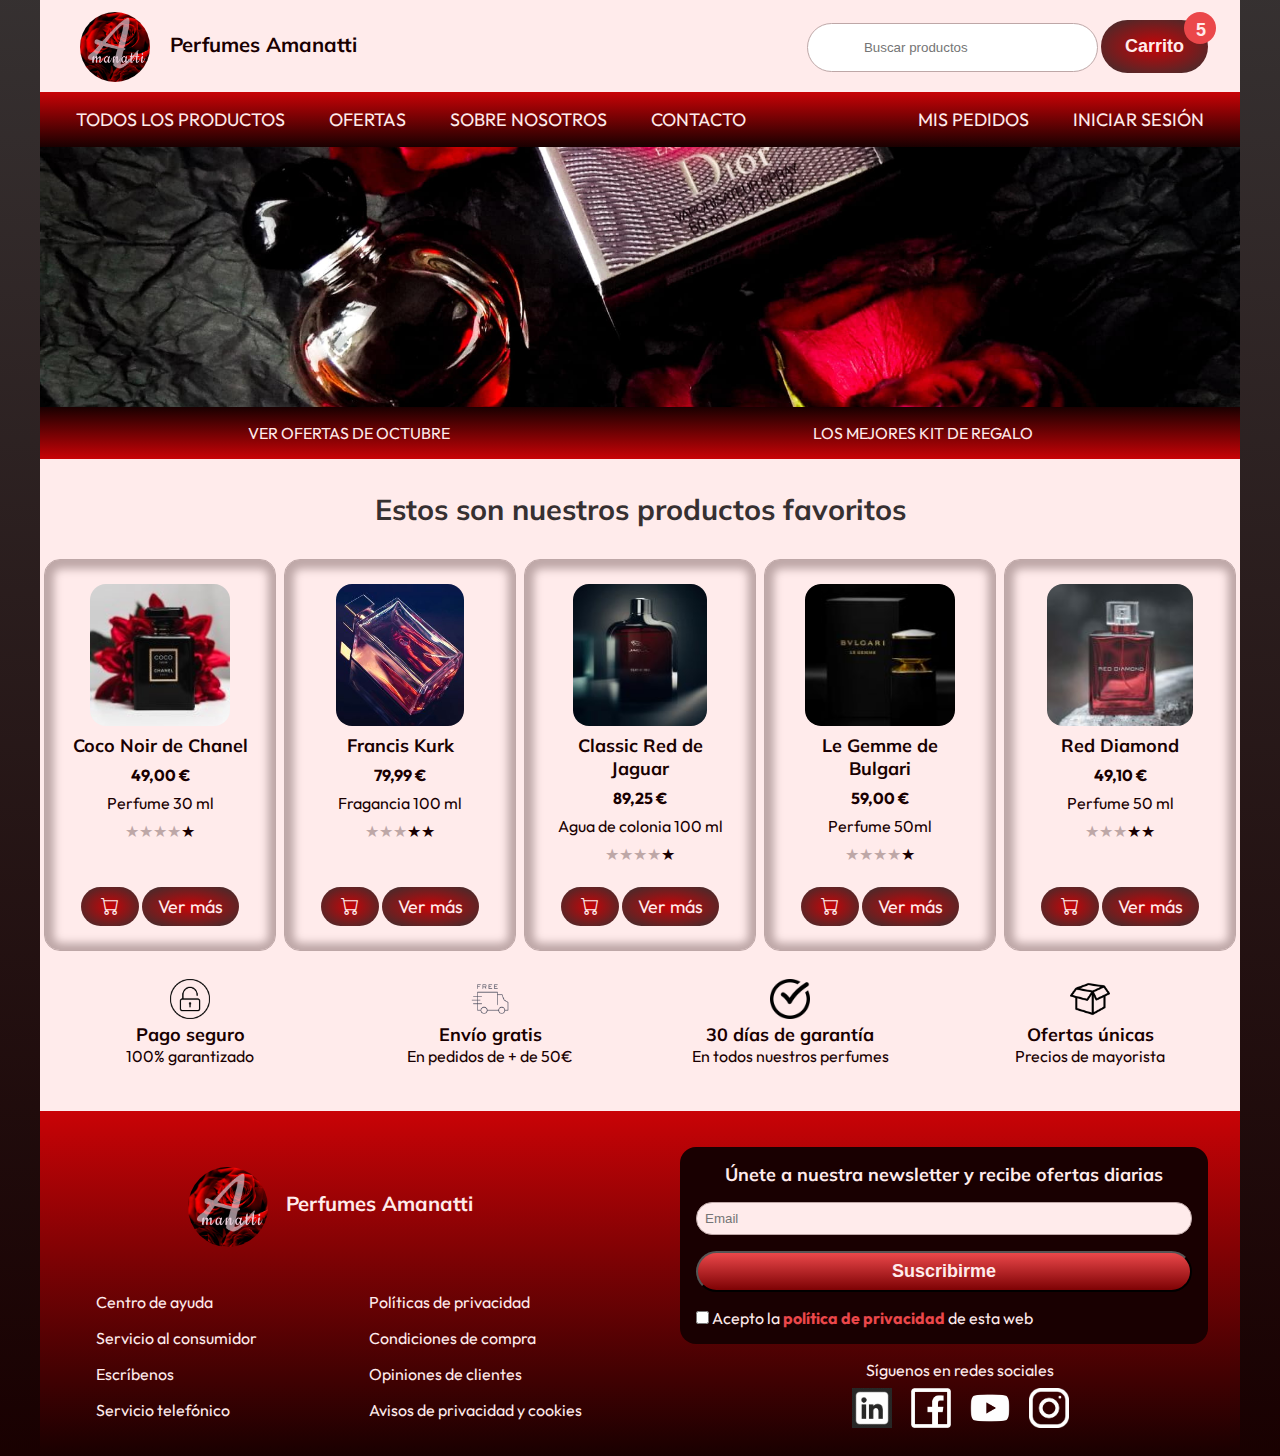
<file: HTML/index.html>
<!DOCTYPE html>
<html lang="en">
  <head>
    <meta charset="UTF-8" />
    <meta http-equiv="X-UA-Compatible" content="IE=edge" />
    <meta name="viewport" content="width=device-width, initial-scale=1.0" />
    <title>Ecommerce perfumes Amanatti</title>
    <link rel="preconnect" href="https://fonts.gstatic.com" />
    <link
      href="https://fonts.googleapis.com/css2?family=Outfit"
      rel="stylesheet"
    />
    <link
      href="https://fonts.googleapis.com/css2?family=Mulish"
      rel="stylesheet"
    />

    <link rel="stylesheet" href="../CSS/style.css" />
    <link rel="stylesheet" href="../CSS/index.css" />
    <link rel="stylesheet" href="https://cdn.jsdelivr.net/npm/bootstrap-icons@1.9.1/font/bootstrap-icons.css">

  </head>
  <body>
    <div class="wrap">
      <header>
        <div class="cabecera">
          <div class="logo">
            <img src="../IMAGENES/LOGO 1.jpeg" alt="logo perfume" />
            <a href="index.html"><h4>Perfumes Amanatti</h4></a>
          </div>
          <div class="drch_cabecera">
            
            <input
              type="search"
              name="buscar"
              
              placeholder="Buscar productos"
              id="buscar"
            />
            <button class="button carrito" type="button">
                Carrito<spam class="circulo"></spam>
                <spam class="contador">5</spam></button>
          </div>
        </div>
        <nav class="menu">
          <div class="menu1">
            <ul>
              <li><a href="productos.html">Todos los productos</a></li>
              <li><a href="ofertas.html">Ofertas</a></li>
              <li><a href="sobrenosotros.html">Sobre nosotros</a></li>
              <li><a href="contacto.html">Contacto</a></li>
            </ul>
          </div>
          <div class="menu2">
            <ul>
              <li><a href="#">Mis pedidos</a></li>
              <li><a href="#">Iniciar sesión</a></li>
            </ul>
          </div>
        </nav>
      </header>

      <main>
       
        <section>
          <div class="destacada">
            
          </div>
          
          <div class="destacado">
            <a href="ofertas.html">Ver ofertas de Octubre</a>
            <a href="ofertas.html">Los mejores Kit de regalo</a>
          </div>
          
        </section>
        <section class="productos-favoritos">
          <div>
            <h1>Estos son nuestros productos favoritos</h1>
          </div>
        </section>
        <section class="favoritos">
          <article>
            <div class="card">
              <figure>
                <img
                  src="../IMAGENES/perfumes/chanel noir r.jpg"
                  alt="perfume coco chanel"/>
              </figure>
              <div class="card-content">
                <div class="card-title-grp">
                  <a href="detalle_producto.html"><h5>Coco Noir de Chanel</h5></a>

                  <div class="price-grp">
                    49,00 €
                  </div>
                </div>

                <div class="description">
                  <p>Perfume 30 ml</p>
                </div>
                <div class="rating">
                  <p class="filled">★</p>
                  <p class="filled">★</p>
                  <p class="filled">★</p>
                  <p class="filled">★</p>
                  <p>★</p>
                </div>
              </div>
              <div class="card-footer">
                <a href="carrito.html" class="button" id="carrito-fav"><i class="bi bi-cart"></i></a>
                <a href="#" class="button" id="carrito-fav">Ver más</a>
            
              </div>
            </div>
          </article>
          
          <article>
            <div class="card">
              <figure>
                <img
                  src="../IMAGENES/perfumes/saman-taheri.jpg"
                  alt="perfume francis kurk"/>
              </figure>
              <div class="card-content">
                <div class="card-title-grp">
                  <a href="detalle_producto.html"><h5>Francis Kurk</h5></a>

                  <div class="price-grp">
                    79,99 €
                  </div>
                </div>

                <div class="description">
                  <p>Fragancia 100 ml</p>
                </div>
                <div class="rating">
                  <p class="filled">★</p>
                  <p class="filled">★</p>
                  <p class="filled">★</p>
                  <p>★</p>
                  <p>★</p>
                </div>
              </div>
              <div class="card-footer">
                <a href="carrito.html" class="button" id="carrito-fav"><i class="bi bi-cart"></i></a>
                <a href="#" class="button" id="carrito-fav">Ver más</a>
              </div>
            </div>
          </article>
          <article>
            <div class="card">
              <figure>
                <img
                  src="../IMAGENES/perfumes/jaguar r.jpg"
                  alt="perfume jaguar"/>
              </figure>
              <div class="card-content">
                <div class="card-title-grp">
                  <a href="detalle_producto.html"><h5>Classic Red de Jaguar</h5></a>

                  <div class="price-grp">
                    89,25 €
                  </div>
                </div>

                <div class="description">
                  <p>Agua de colonia 100 ml</p>
                </div>
                <div class="rating">
                  <p class="filled">★</p>
                  <p class="filled">★</p>
                  <p class="filled">★</p>
                  <p class="filled">★</p>
                  <p>★</p>
                </div>
              </div>
              <div class="card-footer">
                <a href="carrito.html" class="button" id="carrito-fav"><i class="bi bi-cart"></i></a>
                <a href="#" class="button" id="carrito-fav">Ver más</a>
              </div>
            </div>
          </article>
          <article>
            <div class="card">
              <figure>
                <img
                  src="../IMAGENES/perfumes/bulgari r.jpg"
                  alt="perfume bulgari"/>
              </figure>
              <div class="card-content">
                <div class="card-title-grp">
                  <a href="detalle_producto.html"><h5>Le Gemme de Bulgari</h5></a>

                  <div class="price-grp">
                    59,00 €
                  </div>
                </div>

                <div class="description">
                  <p>Perfume  50ml</p>
                </div>
                <div class="rating">
                  <p class="filled">★</p>
                  <p class="filled">★</p>
                  <p class="filled">★</p>
                  <p class="filled">★</p>
                  <p>★</p>
                </div>
              </div>
              <div class="card-footer">
                <a href="carrito.html" class="button" id="carrito-fav"><i class="bi bi-cart"></i></a>
                <a href="#" class="button" id="carrito-fav">Ver más</a>
              </div>
            </div>
          </article>
          <article>
            <div class="card">
              <figure>
                <img
                  src="../IMAGENES/perfumes/red diamond r.jpg"
                  alt="perfume red diamond"/>
              </figure>
              <div class="card-content">
                <div class="card-title-grp">
                  <a href="detalle_producto.html"><h5>Red Diamond</h5></a>

                  <div class="price-grp">
                    49,10 €
                  </div>
                </div>

                <div class="description">
                  <p>Perfume 50 ml</p>
                </div>
                <div class="rating">
                  <p class="filled">★</p>
                  <p class="filled">★</p>
                  <p class="filled">★</p>
                  <p>★</p>
                  <p>★</p>
                </div>
              </div>
              <div class="card-footer">
                <a href="carrito.html" class="button" id="carrito-fav"><i class="bi bi-cart"></i></a>
                <a href="#" class="button" id="carrito-fav">Ver más</a>
              </div>
            </div>
          </article>
        </section>
      </main>
      <section class="tarjetas">
        <div>
          <img
            src="../IMAGENES/iconos/pago.png"
            alt="pagoseguro"
            width="40px"
          />
          <h5>Pago seguro</h5>
          <p>100% garantizado</p>
        </div>
        <div>
          <img src="../IMAGENES/iconos/envio.png" alt="envio" width="40px" />
          <h5>Envío gratis</h5>
          <p>En pedidos de + de 50€</p>
        </div>
        <div>
          <img
            src="../IMAGENES/iconos/check.png"
            alt="2 años garantía"
            width="40px"
          />
          <h5>30 días de garantía</h5>
          <p>En todos nuestros perfumes</p>
        </div>
        <div>
          <img
            src="../IMAGENES/iconos/ofertas.png"
            alt="ofertas únicas"
            width="40px"
          />
          <h5>Ofertas únicas</h5>
          <p>Precios de mayorista</p>
        </div>
      </section>

      <footer>
        <div class="footer">
          <div class="izq">
            <div class="milogo">
              <img src="../IMAGENES/LOGO 1.jpeg" alt="logo prefume" />
              <h4>Perfumes Amanatti</h4>
            </div>
            <div class="frases">
              <ul>
                <li><a href="centro_de_ayuda.html">Centro de ayuda</a></li>
                <li>
                  <a href="servicios_al_consumidor.html"
                    >Servicio al consumidor</a
                  >
                </li>

                <li><a href="escribenos.html">Escríbenos</a></li>

                <li>
                  <a href="servicio_telefonico.html">Servicio telefónico</a>
                </li>
              </ul>
              <ul>
                <li>
                  <a href="politica_de_privacidad.html"
                    >Políticas de privacidad</a
                  >
                </li>
                <li><a href="#">Condiciones de compra</a></li>
                <li><a href="#">Opiniones de clientes</a></li>
                <li><a href="#">Avisos de privacidad y cookies</a></li>
              </ul>
            </div>
          </div>
          <div class="drch">
            <form>
              <h5>Únete a nuestra newsletter y recibe ofertas diarias</h5>
              <div class="input-grp">
                <label for="Email">Email</label>
                <input
                  type="email"
                  name="email"
                  placeholder="Email"
                  id="Email"
                />
                <div class="error">El email es incorrecto</div>
              </div>
              <button class="buttonform">Suscribirme</button>
              <div class="checkbox">
                <label for="checkbox">
                  <input type="checkbox" name="checkbox" id="checkbox" /> Acepto
                  la
                  <a href="politica_de_privacidad.html"
                    ><b>política de privacidad</b></a
                  >
                  de esta web</label
                >
              </div>
            </form>
            <div class="redessociales">
              <p>Síguenos en redes sociales</p>
              <a href="https://www.linkedin.com" target="_blank"
                ><img
                  src="../IMAGENES/iconos/media-icon blanco/linkedin.png"
                  alt="linkedin"
                  width="40px"
              /></a>
              <a href="https://www.facebook.com" target="_blank"
                ><img
                  src="../IMAGENES/iconos/media-icon blanco/facebook.png"
                  alt="facebook"
                  width="40px"
              /></a>
              <a href="https://www.youtube.com" target="_blank"
                ><img
                  src="../IMAGENES/iconos/media-icon blanco/youtube.png"
                  alt="youtube"
                  width="40px"
              /></a>
              
              <a href="https://instagram.com" target="_blank"
                ><img
                  src="../IMAGENES/iconos/media-icon blanco/insta.png"
                  alt="instagram"
                  width="40px"
              /></a>
            </div>
          </div>
        </div>
      </footer>
    </div>
  </body>
</html>
</file>
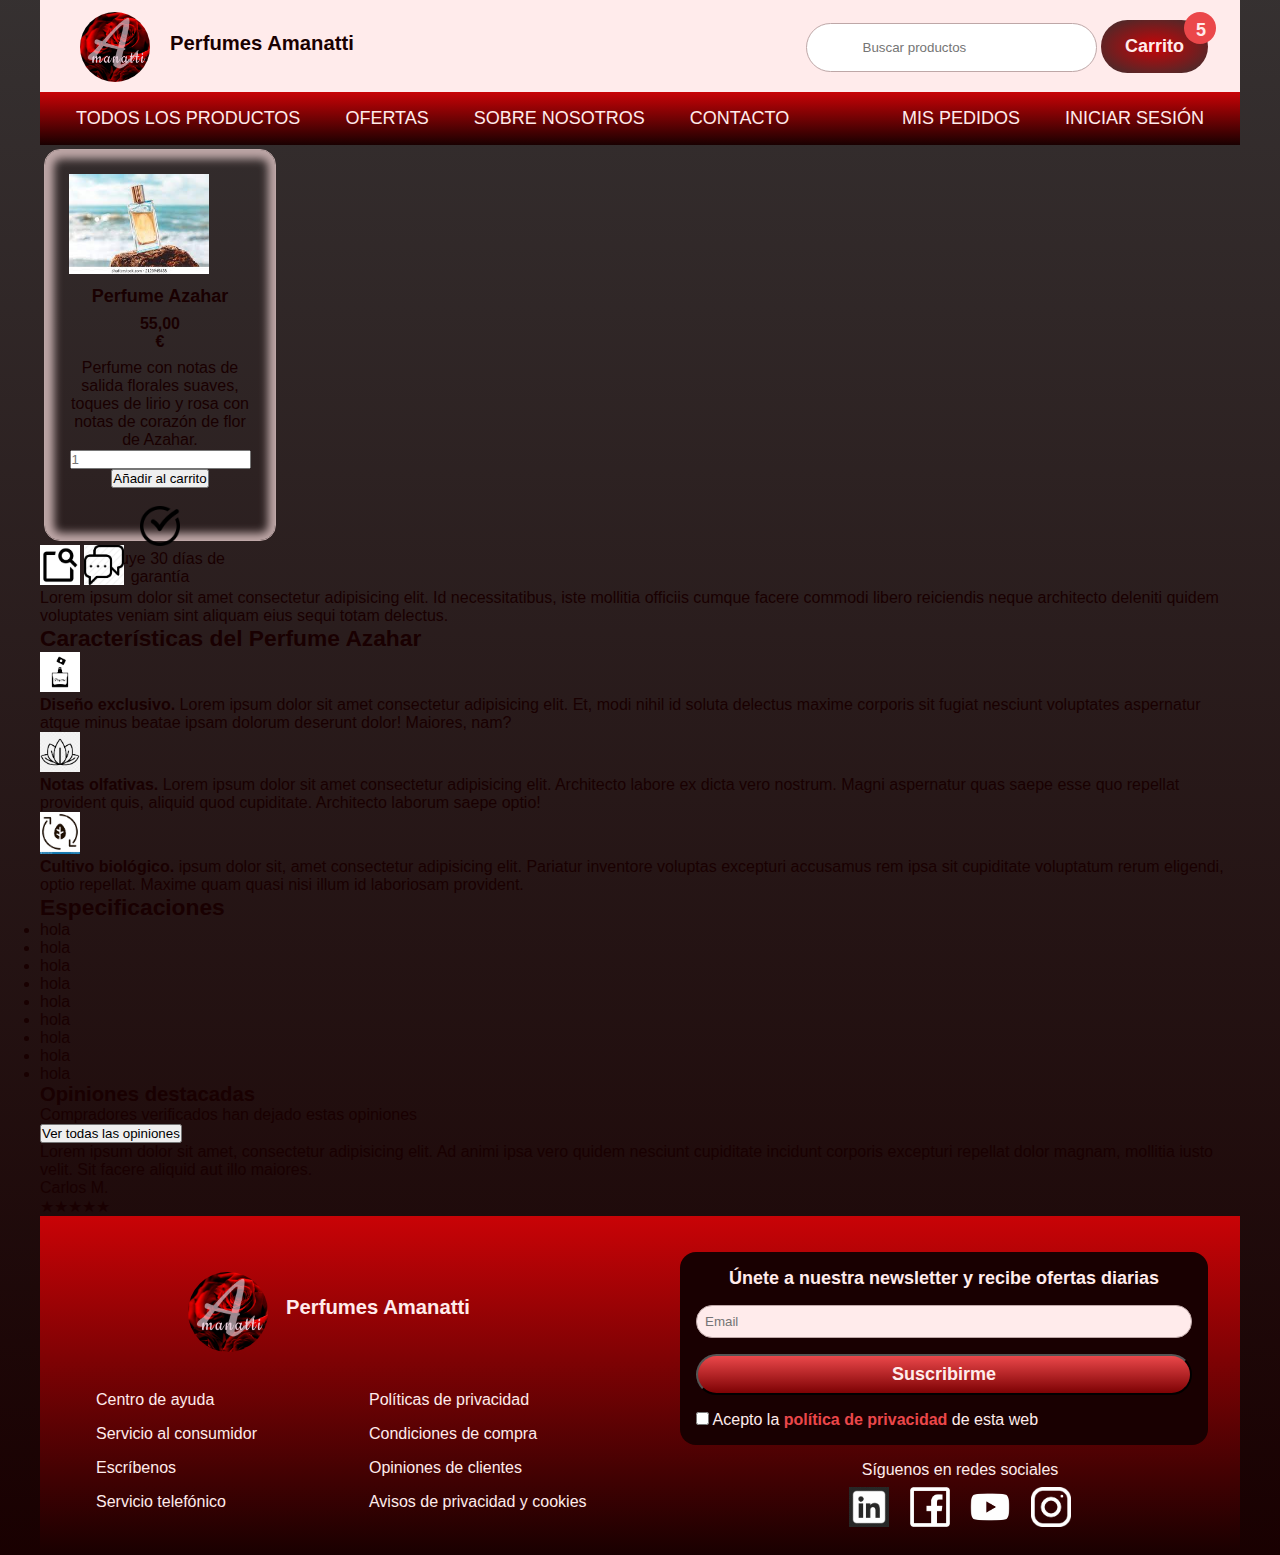
<file: HTML/detalle_producto.html>
<!DOCTYPE html>
<html lang="en">
  <head>
    <meta charset="UTF-8" />
    <meta http-equiv="X-UA-Compatible" content="IE=edge" />
    <meta name="viewport" content="width=device-width, initial-scale=1.0" />
    <title>Detalle de producto</title>
    <link rel="stylesheet" href="../CSS/style.css" />
    <link rel="stylesheet" href="../CSS/detalle_producto.css" />
  </head>
  <body>
    <div class="wrap">
   
      <header>
        <div class="cabecera">
          <div class="logo">
            <img src="../IMAGENES/LOGO 1.jpeg" alt="logo perfume" />
            <a href="index.html"><h4>Perfumes Amanatti</h4></a>
          </div>
          <div class="drch_cabecera">
            <input
              type="search"
              name="buscar"
              placeholder="Buscar productos"
              id="buscar"
            />
            <button class="button carrito" type="button">
                Carrito<spam class="circulo"></spam>
                <spam class="contador">5</spam></button>
          </div>
        </div>
        <nav class="menu">
          <div class="menu1">
            <ul>
              <li><a href="productos.html">Todos los productos</a></li>
              <li><a href="ofertas.html">Ofertas</a></li>
              <li><a href="sobrenosotros.html">Sobre nosotros</a></li>
              <li><a href="contacto.html">Contacto</a></li>
            </ul>
          </div>
          <div class="menu2">
            <ul>
              <li><a href="#">Mis pedidos</a></li>
              <li><a href="#">Iniciar sesión</a></li>
            </ul>
          </div>
        </nav>
      </header>
   
    <main>
      <section>
        <article>
          <div class="card">
            <div class="card-placeholder">
              <img
                src="../IMAGENES/perfume azahar.jpg"
                alt="prefume azahar"
                width="140px"
              />
            </div>
            <div class="card-content">
              <div class="card-title-grp" style>
                <h5>Perfume Azahar</h5>

                <div class="price-grp">
                  55,00
                  <div class="currency">€</div>
                </div>
              </div>

              <div class="description">
                <p>
                  Perfume con notas de salida florales suaves, toques de lirio y
                  rosa con notas de corazón de flor de Azahar.
                </p>
              </div>
              <div class="rating">★★★★★</div>
            </div>
            <div class="card-footer">
              <input type="number" name="number" min="1" placeholder="1" />
              <a href="carrito.html"
                ><button type="button">Añadir al carrito</button></a
              >
              <br /><br />
              <img
                src="../IMAGENES/iconos/check.png"
                alt="check"
                width="40px"
              />
              <p>Incluye 30 días de garantía</p>
            </div>
          </div>
        </article>
      </section>
      <section>
        <div>
          <img
            src="../IMAGENES/iconos/caracteristicas.png"
            alt="características"
            width="40px"
          />
          <img
            src="../IMAGENES/iconos/mensaje.png"
            alt="opiniones"
            width="40px"
          />
        </div>
        <div>
          <p>
            Lorem ipsum dolor sit amet consectetur adipisicing elit. Id
            necessitatibus, iste mollitia officiis cumque facere commodi libero
            reiciendis neque architecto deleniti quidem voluptates veniam sint
            aliquam eius sequi totam delectus.
          </p>
        </div>
        <div>
          <h3>Características del Perfume Azahar</h3>
          <img
            src="../IMAGENES/iconos/diseño exclusivo.png"
            alt="diseño exclusivo"
            width="40px"
          />
          <p>
            <b>Diseño exclusivo.</b> Lorem ipsum dolor sit amet consectetur
            adipisicing elit. Et, modi nihil id soluta delectus maxime corporis
            sit fugiat nesciunt voluptates aspernatur atque minus beatae ipsam
            dolorum deserunt dolor! Maiores, nam?
          </p>
          <img
            src="../IMAGENES/iconos/notas olfativas.png"
            alt="notas olfativas"
            width="40px"
          />
          <p>
            <b>Notas olfativas.</b> Lorem ipsum dolor sit amet consectetur
            adipisicing elit. Architecto labore ex dicta vero nostrum. Magni
            aspernatur quas saepe esse quo repellat provident quis, aliquid quod
            cupiditate. Architecto laborum saepe optio!
          </p>
          <img
            src="../IMAGENES/iconos/biologico.png"
            alt="cultivo biológico"
            width="40px"
          />
          <p>
            <b>Cultivo biológico.</b> ipsum dolor sit, amet consectetur
            adipisicing elit. Pariatur inventore voluptas excepturi accusamus
            rem ipsa sit cupiditate voluptatum rerum eligendi, optio repellat.
            Maxime quam quasi nisi illum id laboriosam provident.
          </p>
        </div>
        <div>
          <h3>Especificaciones</h3>
          <ul>
            <li>hola</li>
            <li>hola</li>
            <li>hola</li>
            <li>hola</li>
            <li>hola</li>
            <li>hola</li>
            <li>hola</li>
            <li>hola</li>

            <li>hola</li>
          </ul>
        </div>
      </section>
      <section>
        <div>
          <h4>Opiniones destacadas</h4>
          <p>Compradores verificados han dejado estas opiniones</p>
          <button type="button">Ver todas las opiniones</button>
        </div>
        <div>
          <p>
            Lorem ipsum dolor sit amet, consectetur adipisicing elit. Ad animi
            ipsa vero quidem nesciunt cupiditate incidunt corporis excepturi
            repellat dolor magnam, mollitia iusto velit. Sit facere aliquid aut
            illo maiores.
          </p>
          <p>Carlos M.</p>
          <p>★★★★★</p>
        </div>
      </section>
    </main>
  
  <footer>
    <div class="footer">
      <div class="izq">
        <div class="milogo">
          <img src="../IMAGENES/LOGO 1.jpeg" alt="logo prefume" />
          <h4>Perfumes Amanatti</h4>
        </div>
        <div class="frases">
          <ul>
            <li><a href="centro_de_ayuda.html">Centro de ayuda</a></li>
            <li>
              <a href="servicios_al_consumidor.html"
                >Servicio al consumidor</a
              >
            </li>

            <li><a href="escribenos.html">Escríbenos</a></li>

            <li>
              <a href="servicio_telefonico.html">Servicio telefónico</a>
            </li>
          </ul>
          <ul>
            <li>
              <a href="politica_de_privacidad.html"
                >Políticas de privacidad</a
              >
            </li>
            <li><a href="#">Condiciones de compra</a></li>
            <li><a href="#">Opiniones de clientes</a></li>
            <li><a href="#">Avisos de privacidad y cookies</a></li>
          </ul>
        </div>
      </div>
      <div class="drch">
        <form>
          <h5>Únete a nuestra newsletter y recibe ofertas diarias</h5>
          <div class="input-grp">
            <label for="Email">Email</label>
            <input
              type="email"
              name="email"
              placeholder="Email"
              id="Email"
            />
            <div class="error">El email es incorrecto</div>
          </div>
          <button class="buttonform">Suscribirme</button>
          <div class="checkbox">
            <label for="checkbox">
              <input type="checkbox" name="checkbox" id="checkbox" /> Acepto
              la
              <a href="politica_de_privacidad.html"
                ><b>política de privacidad</b></a
              >
              de esta web</label
            >
          </div>
        </form>
        <div class="redessociales">
          <p>Síguenos en redes sociales</p>
          <a href="https://www.linkedin.com" target="_blank"
            ><img
              src="../IMAGENES/iconos/media-icon blanco/linkedin.png"
              alt="linkedin"
              width="40px"
          /></a>
          <a href="https://www.facebook.com" target="_blank"
            ><img
              src="../IMAGENES/iconos/media-icon blanco/facebook.png"
              alt="facebook"
              width="40px"
          /></a>
          <a href="https://www.youtube.com" target="_blank"
            ><img
              src="../IMAGENES/iconos/media-icon blanco/youtube.png"
              alt="youtube"
              width="40px"
          /></a>
          
          <a href="https://instagram.com" target="_blank"
            ><img
              src="../IMAGENES/iconos/media-icon blanco/insta.png"
              alt="instagram"
              width="40px"
          /></a>
        </div>
      </div>
    </div>
  </footer>
  </div>
  </body>
</html>
</file>
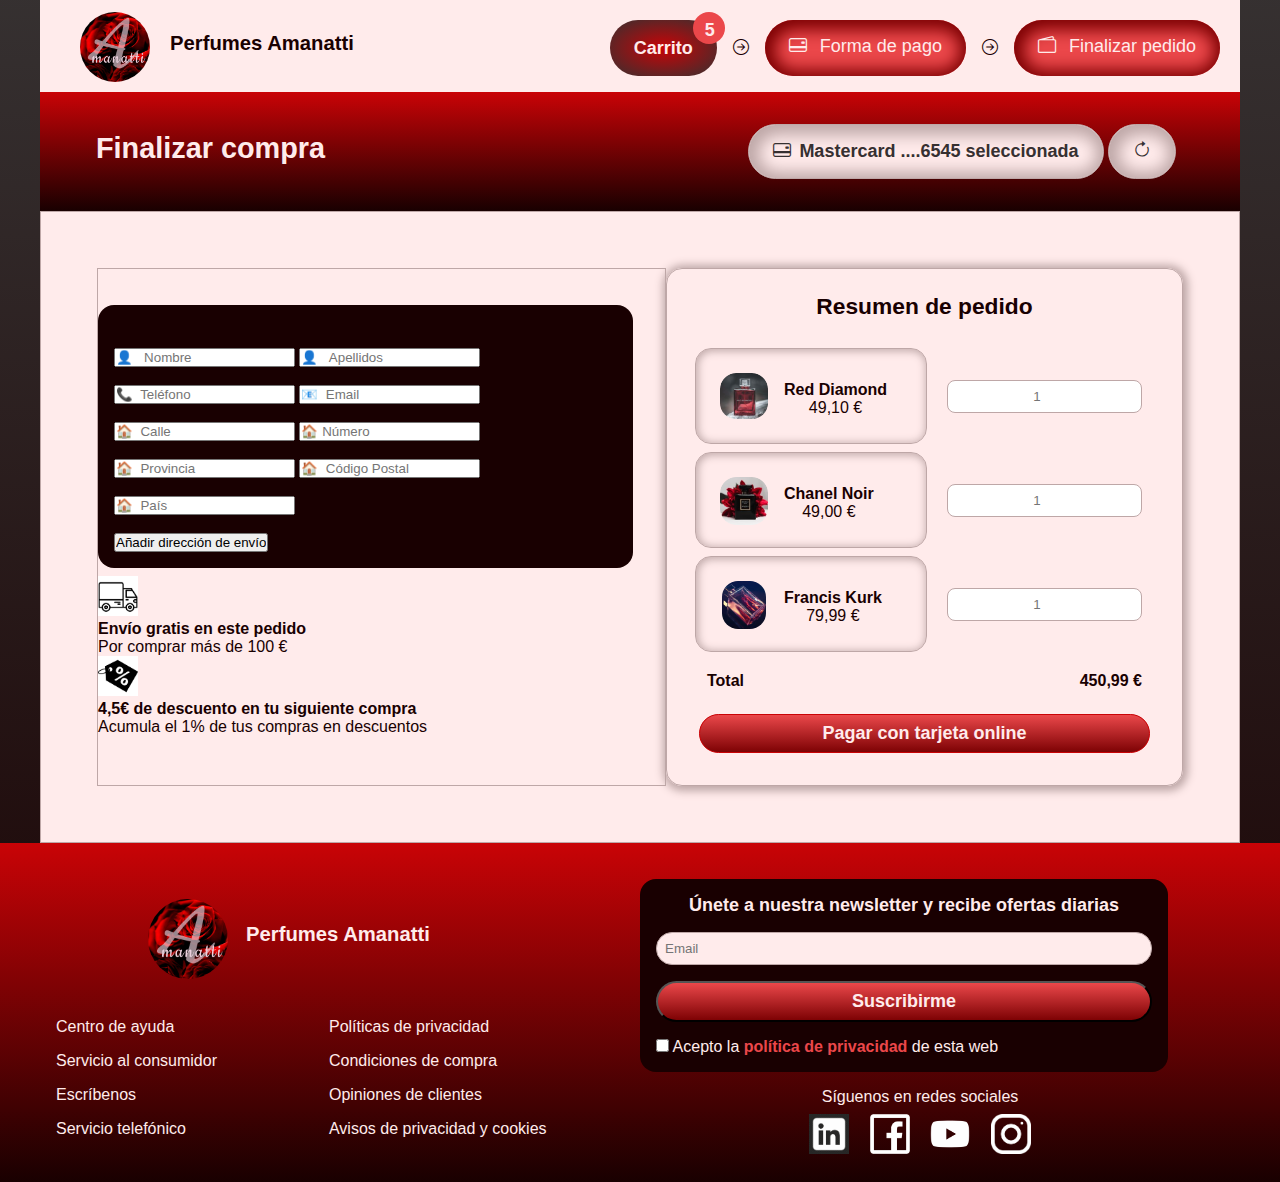
<file: HTML/finalizar_compra.html>
<!DOCTYPE html>
<html lang="en">
<head>
    <meta charset="UTF-8">
    <meta http-equiv="X-UA-Compatible" content="IE=edge">
    <meta name="viewport" content="width=device-width, initial-scale=1.0">
    <title>Finalizar compra</title>
    <link rel="stylesheet" href="../CSS/style.css">
    <link rel="stylesheet" href="../CSS/finalizar_compra.css">
    <link rel="stylesheet" href="https://cdn.jsdelivr.net/npm/bootstrap-icons@1.9.1/font/bootstrap-icons.css">
</head>
<body>
<div class="wrap">
  <header>
    <div class="cabecera dos">
      <div class="logo">
        <img src="../IMAGENES/LOGO 1.jpeg" alt="logo perfume" />
        <a href="index.html"><h4>Perfumes Amanatti</h4></a>
      
      <div class="forma_pago">
        <div>
      <button class="button carrito" type="button">
        Carrito<spam class="circulo"></spam>
        <spam class="contador">5</spam></button>
      </div>
      <div>
        <i class="bi bi-arrow-right-circle"></i>
    </div>
    <div>
      <a href="#" class="button pago"><i class="bi bi-credit-card-2-back"></i> Forma de pago</a>
     
    </div>
          <div>
            <i class="bi bi-arrow-right-circle"></i>
          </div>
          <div>
            <a href="#" class="button pago"><i class="bi bi-wallet2"></i>  Finalizar pedido</a>
       
          </div>
          </div>
        </div>
    </header>
      
      <main>
        <section class="comprar">
          <div>
            <h1>Finalizar compra</h1>
        </div>
         <div class="seguir_comprando">
         <a href="#" class="button"> <i class="bi bi-credit-card-2-back"></i>Mastercard ....6545 seleccionada</a>
          <button class="button"><i class="bi bi-arrow-clockwise"></i></button>
        </div>
        </section>
        <section class="finalizar_compra">
          <div class="formulario">
          <div>
        
          
            <form>
                <h3>Dirección de envío</h3>
                <input type="text" name="nombre" placeholder="&#128100   Nombre">
                <input type="text" name="apellidos" placeholder="&#128100   Apellidos">
                <br/><br/>
                <input type="number" name="teléfono" placeholder="&#128222;  Teléfono">
                <input type="email" name="email" placeholder="&#128231;  Email">
                <br><br>
                <input type="text" name="Calle" placeholder="&#127968;  Calle">
                <input type="text" name="Número" placeholder="&#127968; Número">
                <br></br>
                <input type="text" name="Provincia" placeholder="&#127968;  Provincia">
                <input type="text" name="Código postal" placeholder="&#127968;  Código Postal">
                <br></br>
                <input type="text" name="País" placeholder="&#127968;  País">
                </br> </br>
                <input type="button" name="dirección" value="Añadir dirección de envío">

            </form>
          </div>
          <div><!--iconos-->
           <div>
              <img src="../IMAGENES/iconos/camion.png" alt="camión" width="40px">
              <p><b>Envío gratis en este pedido</b></p>
              <p>Por comprar más de 100 €</p>
          </div>  
            <div>
                <img src="../IMAGENES/iconos/descuento.png" alt="descuento" width="40px">
                <p><b>4,5€ de descuento en tu siguiente compra</b></p>
                <p>Acumula el 1% de tus compras en descuentos</p>
            </div>
          </div><!--cierra iconos-->
        </div> <!--cierre div formulario-->
         
          <div class="pedido">
             <h3>Resumen de pedido</h3>
              <div class="ped">
              <div class="card">
                <figure>
                  <img
                    src="../IMAGENES/perfumes/red diamond r.jpg"
                    alt="perfume red diamond"/>
                </figure>
                <div class="card-content">
                  <div class="card-title-grp">
                    <a href="detalle_producto.html">Red Diamond</a>
                  </div>
                    <div class="price-grp">
                      49,10 €
                    </div>

                   </div><!--cierre div card-content-->
              </div> <!--cierre card-->   
            
            <div class="cantidad">
                <input type="number" name="number" min="1" placeholder="1" />
            </div>
          </div><!--cierre div ped-->
          <div class="ped">
            <div class="card">
              <figure>
                <img
                  src="../IMAGENES/perfumes/chanel noir r.jpg"
                  alt="perfume chanel noir"/>
              </figure>
              <div class="card-content">
                <div class="card-title-grp">
                  <a href="detalle_producto.html">Chanel Noir</a>
                </div>
                  <div class="price-grp">
                    49,00 €
                  </div>

                 </div><!--cierre div card-content-->
            </div> <!--cierre card-->   
          
          <div class="cantidad">
              <input type="number" name="number" min="1" placeholder="1" />
          </div>
        </div><!--cierre div ped-->
        <div class="ped">
          <div class="card">
            <figure>
              <img
                src="../IMAGENES/perfumes/saman-taheri.jpg"
                alt="perfume sama-taheri"/>
            </figure>
            <div class="card-content">
              <div class="card-title-grp">
                <a href="detalle_producto.html">Francis Kurk</a>
              </div>
                <div class="price-grp">
                  79,99 €
                </div>

               </div><!--cierre div card-content-->
          </div> <!--cierre card-->   
        
        <div class="cantidad">
            <input type="number" name="number" min="1" placeholder="1" />
        </div>
      </div><!--cierre div ped-->
          
             
              
            <div class="pagar"><!--boton para pagar el total-->
              <div class="total">
              <div>Total </div>
              <div>450,99 €</div>
            </div>
              <div>
              <button type="button" class="buttonform">Pagar con tarjeta online</button>
            </div>
            </div><!--cierre boton-->
        </div><!--cierre div pedido-->
        </div><!--cierre div sección general finalizar compras-->
      </section>
         
          
      </main>
    <footer>
      <div class="footer">
        <div class="izq">
          <div class="milogo">
            <img src="../IMAGENES/LOGO 1.jpeg" alt="logo prefume" />
            <h4>Perfumes Amanatti</h4>
          </div>
          <div class="frases">
            <ul>
              <li><a href="centro_de_ayuda.html">Centro de ayuda</a></li>
              <li>
                <a href="servicios_al_consumidor.html"
                  >Servicio al consumidor</a
                >
              </li>

              <li><a href="escribenos.html">Escríbenos</a></li>

              <li>
                <a href="servicio_telefonico.html">Servicio telefónico</a>
              </li>
            </ul>
            <ul>
              <li>
                <a href="politica_de_privacidad.html"
                  >Políticas de privacidad</a
                >
              </li>
              <li><a href="#">Condiciones de compra</a></li>
              <li><a href="#">Opiniones de clientes</a></li>
              <li><a href="#">Avisos de privacidad y cookies</a></li>
            </ul>
          </div>
        </div>
        <div class="drch">
          <form>
            <h5>Únete a nuestra newsletter y recibe ofertas diarias</h5>
            <div class="input-grp">
              <label for="Email">Email</label>
              <input
                type="email"
                name="email"
                placeholder="Email"
                id="Email"
              />
              <div class="error">El email es incorrecto</div>
            </div>
            <button class="buttonform">Suscribirme</button>
            <div class="checkbox">
              <label for="checkbox">
                <input type="checkbox" name="checkbox" id="checkbox" /> Acepto
                la
                <a href="politica_de_privacidad.html"
                  ><b>política de privacidad</b></a
                >
                de esta web</label
              >
            </div>
          </form>
          <div class="redessociales">
            <p>Síguenos en redes sociales</p>
            <a href="https://www.linkedin.com" target="_blank"
              ><img
                src="../IMAGENES/iconos/media-icon blanco/linkedin.png"
                alt="linkedin"
                width="40px"
            /></a>
            <a href="https://www.facebook.com" target="_blank"
              ><img
                src="../IMAGENES/iconos/media-icon blanco/facebook.png"
                alt="facebook"
                width="40px"
            /></a>
            <a href="https://www.youtube.com" target="_blank"
              ><img
                src="../IMAGENES/iconos/media-icon blanco/youtube.png"
                alt="youtube"
                width="40px"
            /></a>
            
            <a href="https://instagram.com" target="_blank"
              ><img
                src="../IMAGENES/iconos/media-icon blanco/insta.png"
                alt="instagram"
                width="40px"
            /></a>
          </div><!--cierre redes sociales-->
        </div><!--cierre div class drch-->
      </div><!--cierre div class footer-->
    </footer>
  </div>
</body>
</html>
</file>
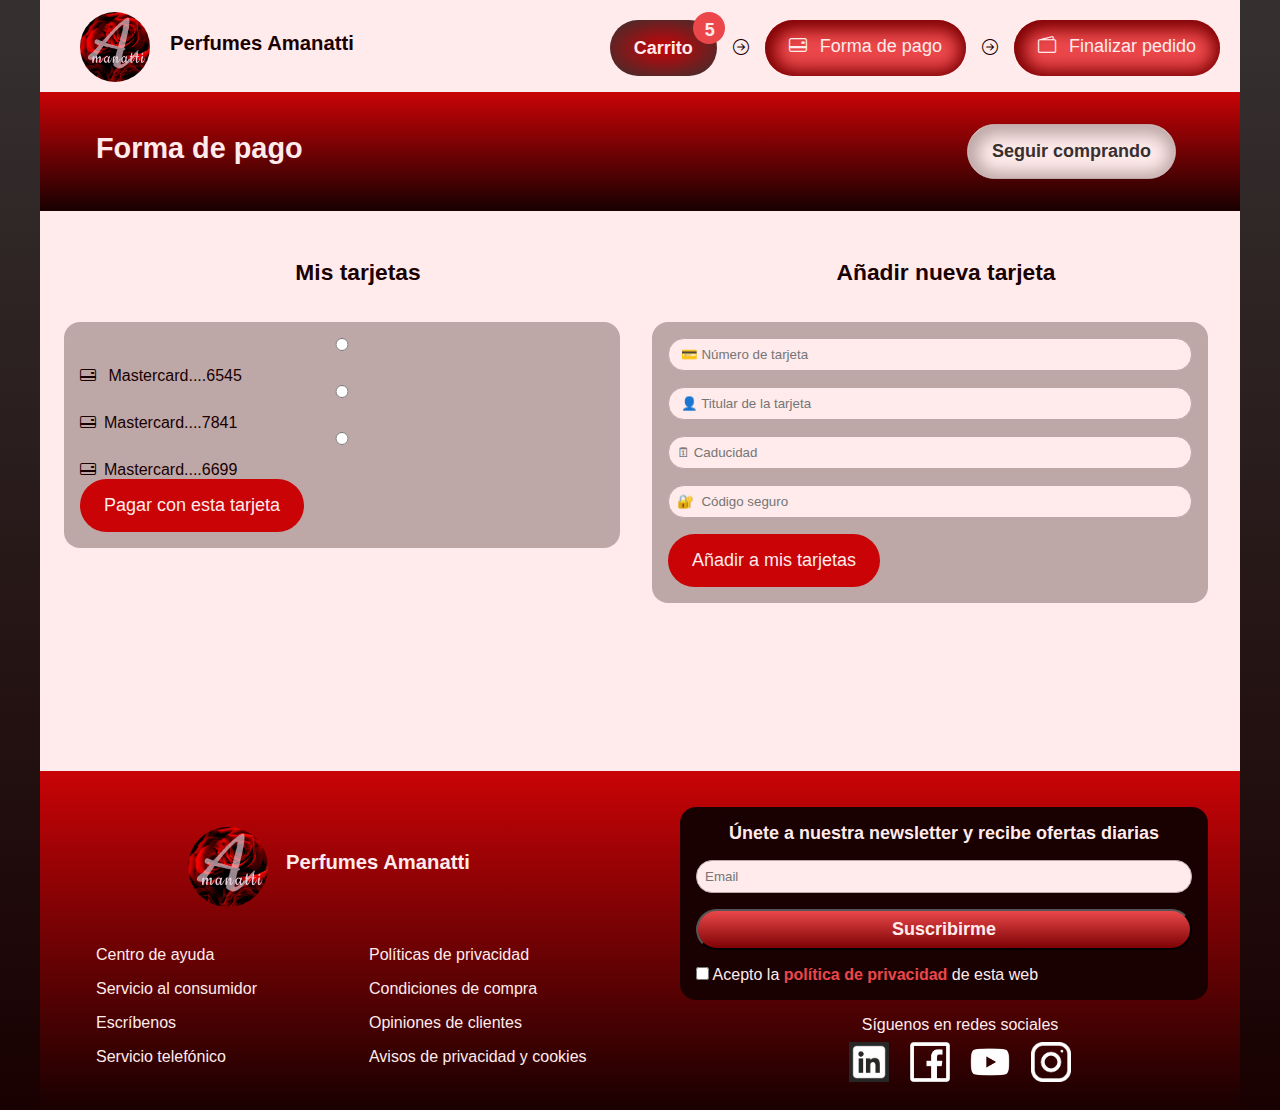
<file: HTML/forma_de_pago.html>
<!DOCTYPE html>
<html lang="en">
<head>
    <meta charset="UTF-8">
    <meta http-equiv="X-UA-Compatible" content="IE=edge">
    <meta name="viewport" content="width=device-width, initial-scale=1.0">
    <title>Forma de pago</title>
    <link rel="stylesheet" href="../CSS/style.css">
    <link rel="stylesheet" href="../CSS/forma_de_pago.css">
    <link rel="stylesheet" href="https://cdn.jsdelivr.net/npm/bootstrap-icons@1.9.1/font/bootstrap-icons.css">
</head>
<body>
  <div class="wrap">
    <header>
      <div class="cabecera dos">
        <div class="logo">
          <img src="../IMAGENES/LOGO 1.jpeg" alt="logo perfume" />
          <a href="index.html"><h4>Perfumes Amanatti</h4></a>
        
        <div class="forma_pago">
          <div>
        <button class="button carrito" type="button">
          Carrito<spam class="circulo"></spam>
          <spam class="contador">5</spam></button>
        </div>
        <div>
          <i class="bi bi-arrow-right-circle"></i>
      </div>
      <div>
        <a href="#" class="button pago"><i class="bi bi-credit-card-2-back"></i> Forma de pago</a>
       
      </div>
            <div>
              <i class="bi bi-arrow-right-circle"></i>
            </div>
            <div>
              <a href="#" class="button pago"><i class="bi bi-wallet2"></i>  Finalizar pedido</a>
         
            </div>
            </div>
          </div>
      </header>
      <main>
     <section class="comprar">
      <div>
     <h1>Forma de pago</h1>
    </div>
     <div class="seguir_comprando">
      <a href="#" class="button">Seguir comprando</a>
    
    </div>
    </section>
    
    <section class="cajas">
            <div class="caja1">
        
                <h3>Mis tarjetas</h3>
                <form>
                  
                <div class="input-grp radio">
                <label for 6545>
                <input type="radio" name="mastercard" id="6545"><i class="bi bi-credit-card-2-back"></i>   Mastercard....6545</label>
                </div>
                <div class="input-grp radio">
                <label for="7841">
                <input type="radio" name="mastercard" id="7841"><i class="bi bi-credit-card-2-back"></i>Mastercard....7841</label>
                </div>
                <div class="input-grp radio">
                <label for="6699">
                <input type="radio" name="mastercard" id="6699"><i class="bi bi-credit-card-2-back"></i>Mastercard....6699</label>
               </div>
                <button type="button" class="button">Pagar con esta tarjeta</button> 
               </form>
            
            </div>
            <div class="caja">
              <h3>Añadir nueva tarjeta</h3>
                <form>
                    
                    <div class="input-grp">
                    <label for="tarjeta">Tarjeta</label>
                    <input type="number" name="numerotarjeta" placeholder=" &#128179; Número de tarjeta" id="tarjeta"  >
                    </div>
                    <div class="input-grp">
                    <label for="titular">Titular</label>
                    <input type="text" name="titular de tarjeta" placeholder=" &#128100; Titular de la tarjeta"  id="titular">
                   </div>
                   <div class="input-grp">
                    <label for="caducidad">Caducidad</label>
                    <input type="number" name="caducidad" placeholder="&#128467; Caducidad" id="caducidad">
                  </div>
                    <div class="input-grp">
                    <label for="csv">csv</label>
                    <input type="number" name="csv" placeholder="&#128272;  Código seguro" id="csv">
                  </div>
                    <button type="button" class="button">Añadir a mis tarjetas</button>
                    

                </form>
            </div>
      </section>  
        
    </main>
  
    
  <footer>
    <div class="footer">
      <div class="izq">
        <div class="milogo">
          <img src="../IMAGENES/LOGO 1.jpeg" alt="logo prefume" />
          <h4>Perfumes Amanatti</h4>
        </div>
        <div class="frases">
          <ul>
            <li><a href="centro_de_ayuda.html">Centro de ayuda</a></li>
            <li>
              <a href="servicios_al_consumidor.html"
                >Servicio al consumidor</a
              >
            </li>

            <li><a href="escribenos.html">Escríbenos</a></li>

            <li>
              <a href="servicio_telefonico.html">Servicio telefónico</a>
            </li>
          </ul>
          <ul>
            <li>
              <a href="politica_de_privacidad.html"
                >Políticas de privacidad</a
              >
            </li>
            <li><a href="#">Condiciones de compra</a></li>
            <li><a href="#">Opiniones de clientes</a></li>
            <li><a href="#">Avisos de privacidad y cookies</a></li>
          </ul>
        </div>
      </div>
      <div class="drch">
        <form>
          <h5>Únete a nuestra newsletter y recibe ofertas diarias</h5>
          <div class="input-grp">
            <label for="Email">Email</label>
            <input
              type="email"
              name="email"
              placeholder="Email"
              id="Email"
            />
            <div class="error">El email es incorrecto</div>
          </div>
          <button class="buttonform">Suscribirme</button>
          <div class="checkbox">
            <label for="checkbox">
              <input type="checkbox" name="checkbox" id="checkbox" /> Acepto
              la
              <a href="politica_de_privacidad.html"
                ><b>política de privacidad</b></a
              >
              de esta web</label
            >
          </div>
        </form>
        <div class="redessociales">
          <p>Síguenos en redes sociales</p>
          <a href="https://www.linkedin.com" target="_blank"
            ><img
              src="../IMAGENES/iconos/media-icon blanco/linkedin.png"
              alt="linkedin"
              width="40px"
          /></a>
          <a href="https://www.facebook.com" target="_blank"
            ><img
              src="../IMAGENES/iconos/media-icon blanco/facebook.png"
              alt="facebook"
              width="40px"
          /></a>
          <a href="https://www.youtube.com" target="_blank"
            ><img
              src="../IMAGENES/iconos/media-icon blanco/youtube.png"
              alt="youtube"
              width="40px"
          /></a>
          
          <a href="https://instagram.com" target="_blank"
            ><img
              src="../IMAGENES/iconos/media-icon blanco/insta.png"
              alt="instagram"
              width="40px"
          /></a>
        </div>
      </div>
    </div>
  </footer>
</div>
</body>
</html>
</file>
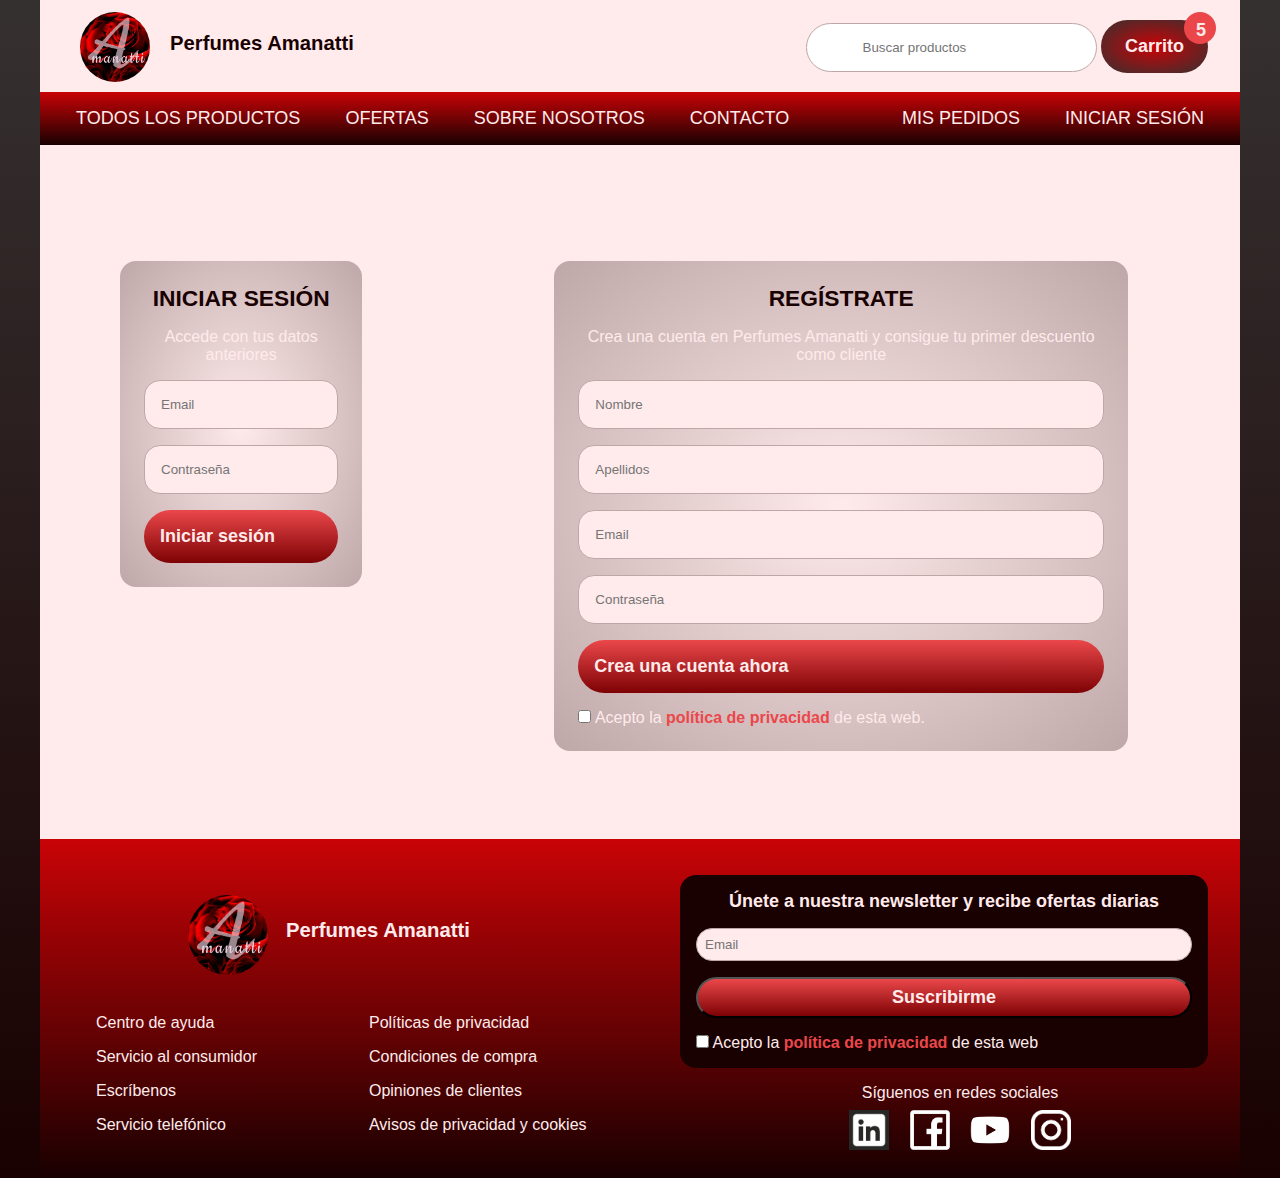
<file: HTML/formularios.html>
<!DOCTYPE html>
<html lang="en">
<head>
    <meta charset="UTF-8">
    <meta http-equiv="X-UA-Compatible" content="IE=edge">
    <meta name="viewport" content="width=device-width, initial-scale=1.0">
    <title>Formularios</title>
    <link rel="stylesheet" href="../CSS/style.css" type="text/css">
    <link rel="stylesheet" href="../CSS/formularios.css" type="text/css">
</head>
<body>
 <div class="wrap">
  <header>
    <div class="cabecera">
      <div class="logo">
        <img src="../IMAGENES/LOGO 1.jpeg" alt="logo perfume" />
        <a href="index.html"><h4>Perfumes Amanatti</h4></a>
      </div>
      <div class="drch_cabecera">
        <input
          type="search"
          name="buscar"
          placeholder="Buscar productos"
          id="buscar"
        />
        <button class="button carrito" type="button">
            Carrito<spam class="circulo"></spam>
            <spam class="contador">5</spam></button>
      </div>
    </div>
    <nav class="menu">
      <div class="menu1">
        <ul>
          <li><a href="productos.html">Todos los productos</a></li>
          <li><a href="ofertas.html">Ofertas</a></li>
          <li><a href="sobrenosotros.html">Sobre nosotros</a></li>
          <li><a href="contacto.html">Contacto</a></li>
        </ul>
      </div>
      <div class="menu2">
        <ul>
          <li><a href="#">Mis pedidos</a></li>
          <li><a href="#">Iniciar sesión</a></li>
        </ul>
      </div>
    </nav>
  </header>
  <main>
    <section class="formularios">
        <!--formulario iniciar sesión-->
        
        <div class="caja">       
          <form>
            <h3>Iniciar sesión</h3>
            <p>Accede con tus datos anteriores</p>
            <div class="input-grp" id="formulario"   >
            <label for="email">Email</label>
            <input type="email" name="email" placeholder="Email" id="email"/>
            <div class="error">El email no es correcto</div>
            </div>
            <div class="input-grp" id="formulario"    >
            <label for="password">Password</label>
            <input type="password" name="password" placeholder="Contraseña" id="password" />
            <div class="error">La contraseña no es correcta</div>
            </div>
            <button class="buttonform formularios">Iniciar sesión</button>
           
          </form>
        </div> 
        <!--formulario registro-->
  
        
            <div class="caja">
           <form>
            <h3>Regístrate</h3>
            <p>
              Crea una cuenta en Perfumes Amanatti y consigue tu primer
              descuento como cliente
            </p>
            <div class="input-grp" id="formulario"    >
            <label for="nombre">Nombre</label>
            <input type="text" name="nombre" placeholder="Nombre" id="nombre"/>
            </div>
            <div class="input-grp"  id="formulario">
            <label for="apellidos">Apellidos</label>
            <input type="text" name="apellidos" placeholder="Apellidos" id="apellidos" />
            </div>
            <div class="input-grp" id="formulario">
            <label for="email">Email</label>
            <input type="email" name="email" placeholder="Email" id="email" />
            <div class="error">El email no es correcto</div>
            </div>
            <div class="input-grp" id="formulario"     >
            <label for="contraseña">Contraseña</label>
            <input type="password" name="password" placeholder="Contraseña" id="contraseña"/>
            <div class="error">La contraseña no es correcta</div>
            </div>
            <button class="buttonform formularios">Crea una cuenta ahora</button>
            <div class="checkbox">
            <label for="checkbox">
              <input type="checkbox"  name="checkbox" id="checkbox" />  Acepto la <a href="politica_de_privacidad.html"><b>política de privacidad</b></a>
              de esta web.</label>
            </div>
          </form>
        </div> 
        </section>
      </main>
      
      <footer>
        <div class="footer">
          <div class="izq">
            <div class="milogo">
              <img src="../IMAGENES/LOGO 1.jpeg" alt="logo prefume" />
              <h4>Perfumes Amanatti</h4>
            </div>
            <div class="frases">
              <ul>
                <li><a href="centro_de_ayuda.html">Centro de ayuda</a></li>
                <li>
                  <a href="servicios_al_consumidor.html"
                    >Servicio al consumidor</a
                  >
                </li>

                <li><a href="escribenos.html">Escríbenos</a></li>

                <li>
                  <a href="servicio_telefonico.html">Servicio telefónico</a>
                </li>
              </ul>
              <ul>
                <li>
                  <a href="politica_de_privacidad.html"
                    >Políticas de privacidad</a
                  >
                </li>
                <li><a href="#">Condiciones de compra</a></li>
                <li><a href="#">Opiniones de clientes</a></li>
                <li><a href="#">Avisos de privacidad y cookies</a></li>
              </ul>
            </div>
          </div>
          <div class="drch">
            <form>
              <h5>Únete a nuestra newsletter y recibe ofertas diarias</h5>
              <div class="input-grp">
                <label for="Email">Email</label>
                <input
                  type="email"
                  name="email"
                  placeholder="Email"
                  id="Email"
                />
                <div class="error">El email es incorrecto</div>
              </div>
              <button class="buttonform">Suscribirme</button>
              <div class="checkbox">
                <label for="checkbox">
                  <input type="checkbox" name="checkbox" id="checkbox" /> Acepto
                  la
                  <a href="politica_de_privacidad.html"
                    ><b>política de privacidad</b></a
                  >
                  de esta web</label
                >
              </div>
            </form>
            <div class="redessociales">
              <p>Síguenos en redes sociales</p>
              <a href="https://www.linkedin.com" target="_blank"
                ><img
                  src="../IMAGENES/iconos/media-icon blanco/linkedin.png"
                  alt="linkedin"
                  width="40px"
              /></a>
              <a href="https://www.facebook.com" target="_blank"
                ><img
                  src="../IMAGENES/iconos/media-icon blanco/facebook.png"
                  alt="facebook"
                  width="40px"
              /></a>
              <a href="https://www.youtube.com" target="_blank"
                ><img
                  src="../IMAGENES/iconos/media-icon blanco/youtube.png"
                  alt="youtube"
                  width="40px"
              /></a>
              
              <a href="https://instagram.com" target="_blank"
                ><img
                  src="../IMAGENES/iconos/media-icon blanco/insta.png"
                  alt="instagram"
                  width="40px"
              /></a>
            </div>
          </div>
        </div>
      </footer>
      </div>  
</body>
</html>
</file>
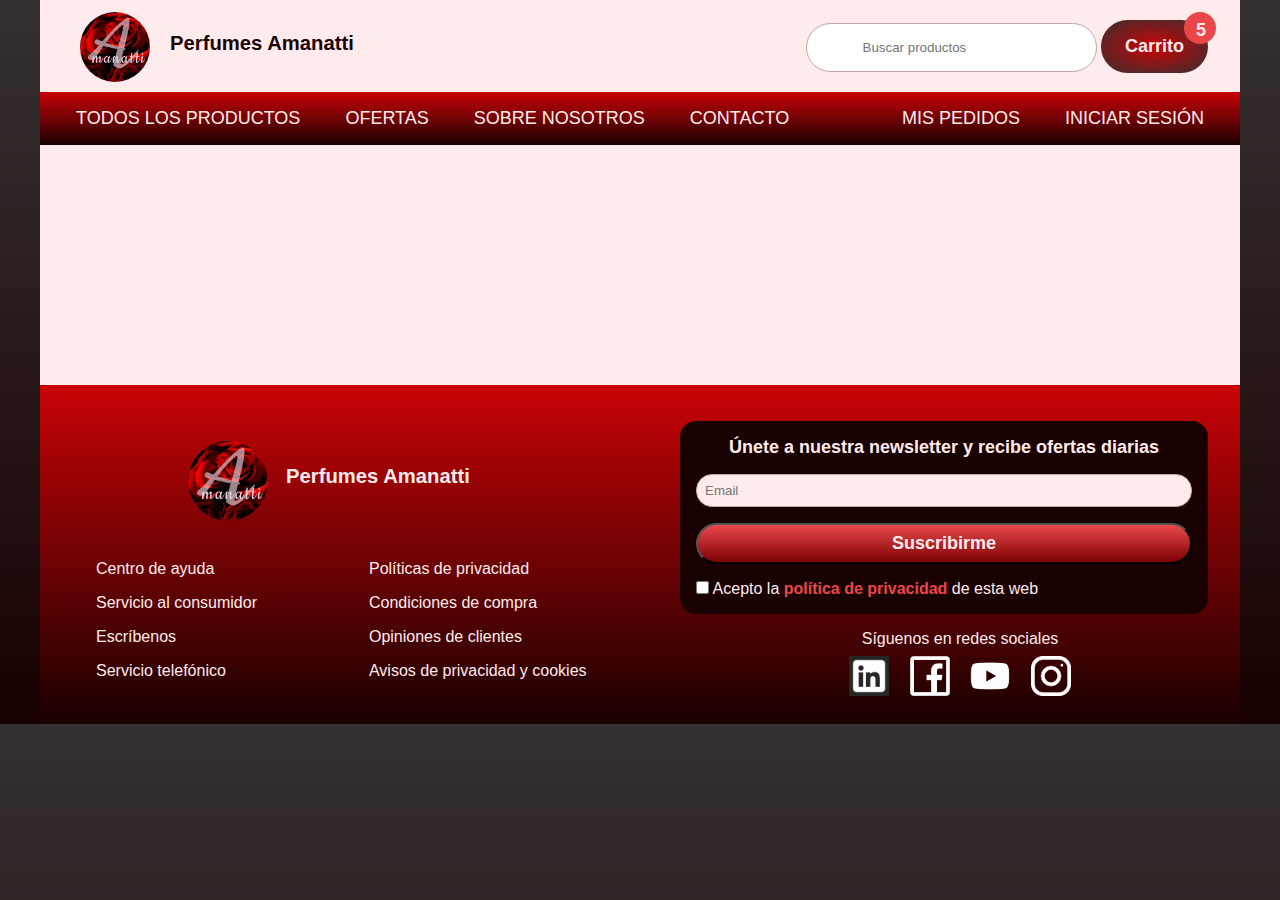
<file: HTML/ofertas.html>
<!DOCTYPE html>
<html lang="en">
<head>
    <meta charset="UTF-8">
    <meta http-equiv="X-UA-Compatible" content="IE=edge">
    <meta name="viewport" content="width=device-width, initial-scale=1.0">
    <title>Ofertas</title>
    <link rel="stylesheet" href="../CSS/style.css">
    <link rel="stylesheet" href="../CSS/oferta.css">
</head>
<body>
    <div class="wrap">
    <header>
        <div class="cabecera">
          <div class="logo">
            <img src="../IMAGENES/LOGO 1.jpeg" alt="logo perfume" />
            <a href="index.html"><h4>Perfumes Amanatti</h4></a>
          </div>
          <div class="drch_cabecera">
            <input
              type="search"
              name="buscar"
              placeholder="Buscar productos"
              id="buscar"
            />
            <button class="button carrito" type="button">
                Carrito<spam class="circulo"></spam>
                <spam class="contador">5</spam></button>
          </div>
        </div>
        <nav class="menu">
          <div class="menu1">
            <ul>
              <li><a href="productos.html">Todos los productos</a></li>
              <li><a href="ofertas.html">Ofertas</a></li>
              <li><a href="sobrenosotros.html">Sobre nosotros</a></li>
              <li><a href="contacto.html">Contacto</a></li>
            </ul>
          </div>
          <div class="menu2">
            <ul>
              <li><a href="#">Mis pedidos</a></li>
              <li><a href="#">Iniciar sesión</a></li>
            </ul>
          </div>
        </nav>
      </header>
      <main>
        <div >
            
        </div>

      </main>
      <footer>
        <div class="footer">
          <div class="izq">
            <div class="milogo">
              <img src="../IMAGENES/LOGO 1.jpeg" alt="logo prefume" />
              <h4>Perfumes Amanatti</h4>
            </div>
            <div class="frases">
              <ul>
                <li><a href="centro_de_ayuda.html">Centro de ayuda</a></li>
                <li>
                  <a href="servicios_al_consumidor.html"
                    >Servicio al consumidor</a
                  >
                </li>

                <li><a href="escribenos.html">Escríbenos</a></li>

                <li>
                  <a href="servicio_telefonico.html">Servicio telefónico</a>
                </li>
              </ul>
              <ul>
                <li>
                  <a href="politica_de_privacidad.html"
                    >Políticas de privacidad</a
                  >
                </li>
                <li><a href="#">Condiciones de compra</a></li>
                <li><a href="#">Opiniones de clientes</a></li>
                <li><a href="#">Avisos de privacidad y cookies</a></li>
              </ul>
            </div>
          </div>
          <div class="drch">
            <form>
              <h5>Únete a nuestra newsletter y recibe ofertas diarias</h5>
              <div class="input-grp">
                <label for="Email">Email</label>
                <input
                  type="email"
                  name="email"
                  placeholder="Email"
                  id="Email"
                />
                <div class="error">El email es incorrecto</div>
              </div>
              <button class="buttonform">Suscribirme</button>
              <div class="checkbox">
                <label for="checkbox">
                  <input type="checkbox" name="checkbox" id="checkbox" /> Acepto
                  la
                  <a href="politica_de_privacidad.html"
                    ><b>política de privacidad</b></a
                  >
                  de esta web</label
                >
              </div>
            </form>
            <div class="redessociales">
              <p>Síguenos en redes sociales</p>
              <a href="https://www.linkedin.com" target="_blank"
                ><img
                  src="../IMAGENES/iconos/media-icon blanco/linkedin.png"
                  alt="linkedin"
                  width="40px"
              /></a>
              <a href="https://www.facebook.com" target="_blank"
                ><img
                  src="../IMAGENES/iconos/media-icon blanco/facebook.png"
                  alt="facebook"
                  width="40px"
              /></a>
              <a href="https://www.youtube.com" target="_blank"
                ><img
                  src="../IMAGENES/iconos/media-icon blanco/youtube.png"
                  alt="youtube"
                  width="40px"
              /></a>
              
              <a href="https://instagram.com" target="_blank"
                ><img
                  src="../IMAGENES/iconos/media-icon blanco/insta.png"
                  alt="instagram"
                  width="40px"
              /></a>
            </div>
          </div>
        </div>
      </footer>
    </div>
</body>
</html>
</file>
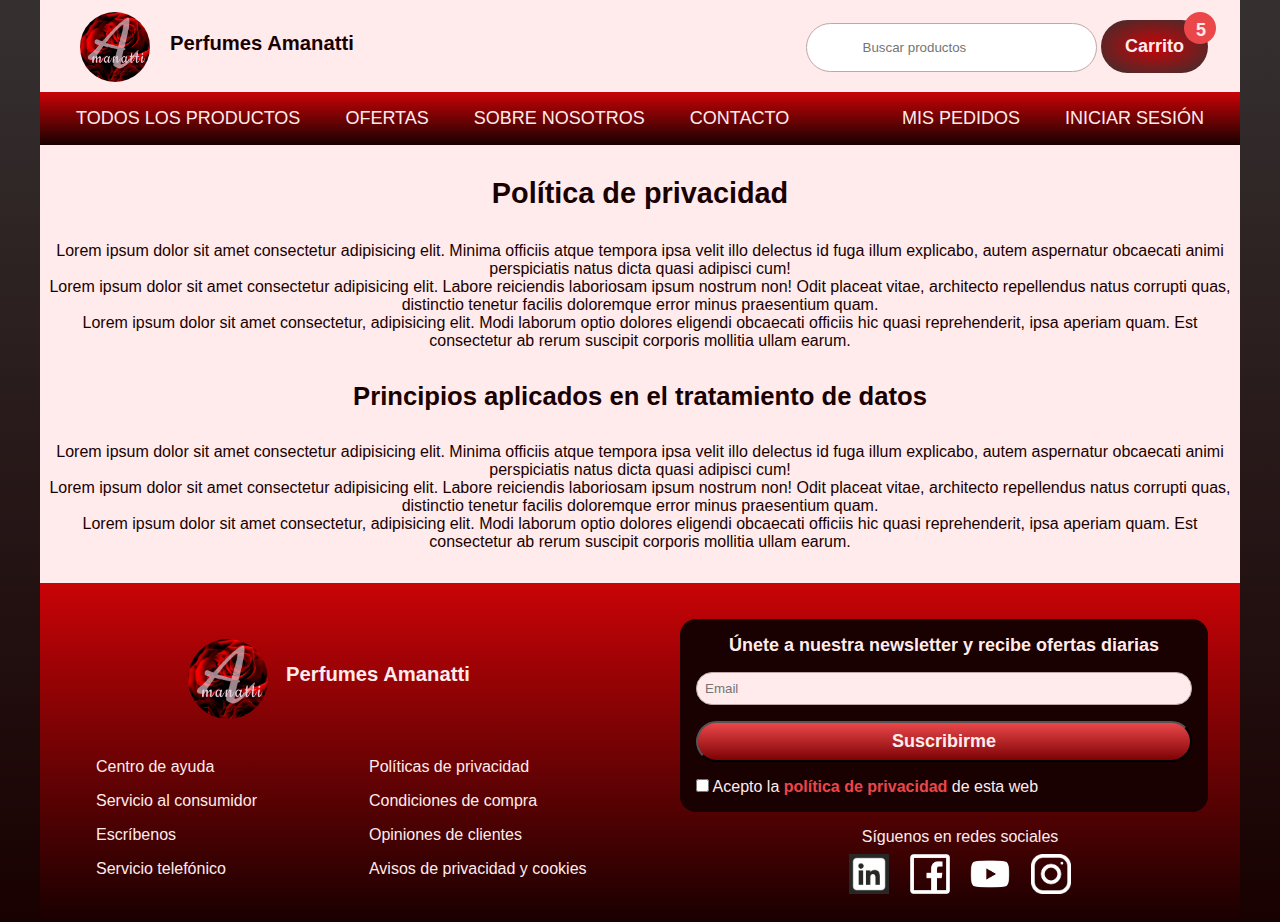
<file: HTML/politica_de_privacidad.html>
<!DOCTYPE html>
<html lang="en">
  <head>
    <meta charset="UTF-8" />
    <meta http-equiv="X-UA-Compatible" content="IE=edge" />
    <meta name="viewport" content="width=device-width, initial-scale=1.0" />
    <title>Politicas de privacidad</title>
    <link rel="stylesheet" href="../CSS/style.css">
    <link rel="stylesheet" href="../CSS/politica_de_privacidad.css">
  </head>
  <body>
    
   
    <div class="wrap">
      <header>
      
        <div class="cabecera">
          <div class="logo">
      <img src="../IMAGENES/LOGO 1.jpeg" alt="logo perfume" />
      <a href="index.html"><h4>Perfumes Amanatti</h4></a>
    </div>
    <div class="drch_cabecera">
      <input
        type="search"
        name="buscar"
        placeholder= "Buscar productos"
        
        id="buscar"
      />
    
      <button class=" button carrito" type="button">Carrito<spam class="circulo"></spam> <spam class="contador">5</spam></button>
      </div>
      </div>
    <nav class="menu">
      <div class="menu1">
      <ul>
        <li><a href="productos.html">Todos los productos</a></li>
        <li><a href="ofertas.html">Ofertas</a></li>
        <li><a href="sobrenosotros.html">Sobre nosotros</a></li>
        <li><a href="contacto.html">Contacto</a></li>
      </ul>
    </div>
    <div class="menu2">
      <ul>
        <li><a href="#">Mis pedidos</a></li>
        <li><a href="#">Iniciar sesión</a></li>
        
      </ul>
    </div>
    </nav>
  
  </header>
  <main>
    <h1>Política de privacidad</h1>
    <div class="politicas">
    <p>
      Lorem ipsum dolor sit amet consectetur adipisicing elit. Minima officiis
      atque tempora ipsa velit illo delectus id fuga illum explicabo, autem
      aspernatur obcaecati animi perspiciatis natus dicta quasi adipisci cum!
    </p>
    <p>
      Lorem ipsum dolor sit amet consectetur adipisicing elit. Labore reiciendis
      laboriosam ipsum nostrum non! Odit placeat vitae, architecto repellendus
      natus corrupti quas, distinctio tenetur facilis doloremque error minus
      praesentium quam.
    </p>
    <p>
      Lorem ipsum dolor sit amet consectetur, adipisicing elit. Modi laborum
      optio dolores eligendi obcaecati officiis hic quasi reprehenderit, ipsa
      aperiam quam. Est consectetur ab rerum suscipit corporis mollitia ullam
      earum.
    </p>
  </div>
    <h2>Principios aplicados en el tratamiento de datos</h2>
    <div class="datos">
    <p>
        Lorem ipsum dolor sit amet consectetur adipisicing elit. Minima officiis
        atque tempora ipsa velit illo delectus id fuga illum explicabo, autem
        aspernatur obcaecati animi perspiciatis natus dicta quasi adipisci cum!
      </p>
      <p>
        Lorem ipsum dolor sit amet consectetur adipisicing elit. Labore reiciendis
        laboriosam ipsum nostrum non! Odit placeat vitae, architecto repellendus
        natus corrupti quas, distinctio tenetur facilis doloremque error minus
        praesentium quam.
      </p>
      <p>
        Lorem ipsum dolor sit amet consectetur, adipisicing elit. Modi laborum
        optio dolores eligendi obcaecati officiis hic quasi reprehenderit, ipsa
        aperiam quam. Est consectetur ab rerum suscipit corporis mollitia ullam
        earum.
      </p>
    </div>
    </main>
  
    <footer>
      <div class="footer">
        <div class="izq">
          <div class="milogo">
            <img src="../IMAGENES/LOGO 1.jpeg" alt="logo prefume" />
            <h4>Perfumes Amanatti</h4>
          </div>
          <div class="frases">
            <ul>
              <li><a href="centro_de_ayuda.html">Centro de ayuda</a></li>
              <li>
                <a href="servicios_al_consumidor.html"
                  >Servicio al consumidor</a
                >
              </li>

              <li><a href="escribenos.html">Escríbenos</a></li>

              <li>
                <a href="servicio_telefonico.html">Servicio telefónico</a>
              </li>
            </ul>
            <ul>
              <li>
                <a href="politica_de_privacidad.html"
                  >Políticas de privacidad</a
                >
              </li>
              <li><a href="#">Condiciones de compra</a></li>
              <li><a href="#">Opiniones de clientes</a></li>
              <li><a href="#">Avisos de privacidad y cookies</a></li>
            </ul>
          </div>
        </div>
        <div class="drch">
          <form>
            <h5>Únete a nuestra newsletter y recibe ofertas diarias</h5>
            <div class="input-grp">
              <label for="Email">Email</label>
              <input
                type="email"
                name="email"
                placeholder="Email"
                id="Email"
              />
              <div class="error">El email es incorrecto</div>
            </div>
            <button class="buttonform">Suscribirme</button>
            <div class="checkbox">
              <label for="checkbox">
                <input type="checkbox" name="checkbox" id="checkbox" /> Acepto
                la
                <a href="politica_de_privacidad.html"
                  ><b>política de privacidad</b></a
                >
                de esta web</label
              >
            </div>
          </form>
          <div class="redessociales">
            <p>Síguenos en redes sociales</p>
            <a href="https://www.linkedin.com" target="_blank"
              ><img
                src="../IMAGENES/iconos/media-icon blanco/linkedin.png"
                alt="linkedin"
                width="40px"
            /></a>
            <a href="https://www.facebook.com" target="_blank"
              ><img
                src="../IMAGENES/iconos/media-icon blanco/facebook.png"
                alt="facebook"
                width="40px"
            /></a>
            <a href="https://www.youtube.com" target="_blank"
              ><img
                src="../IMAGENES/iconos/media-icon blanco/youtube.png"
                alt="youtube"
                width="40px"
            /></a>
            
            <a href="https://instagram.com" target="_blank"
              ><img
                src="../IMAGENES/iconos/media-icon blanco/insta.png"
                alt="instagram"
                width="40px"
            /></a>
          </div>
        </div>
      </div>
    </footer>
</div>
 
</body>
</html>
</file>
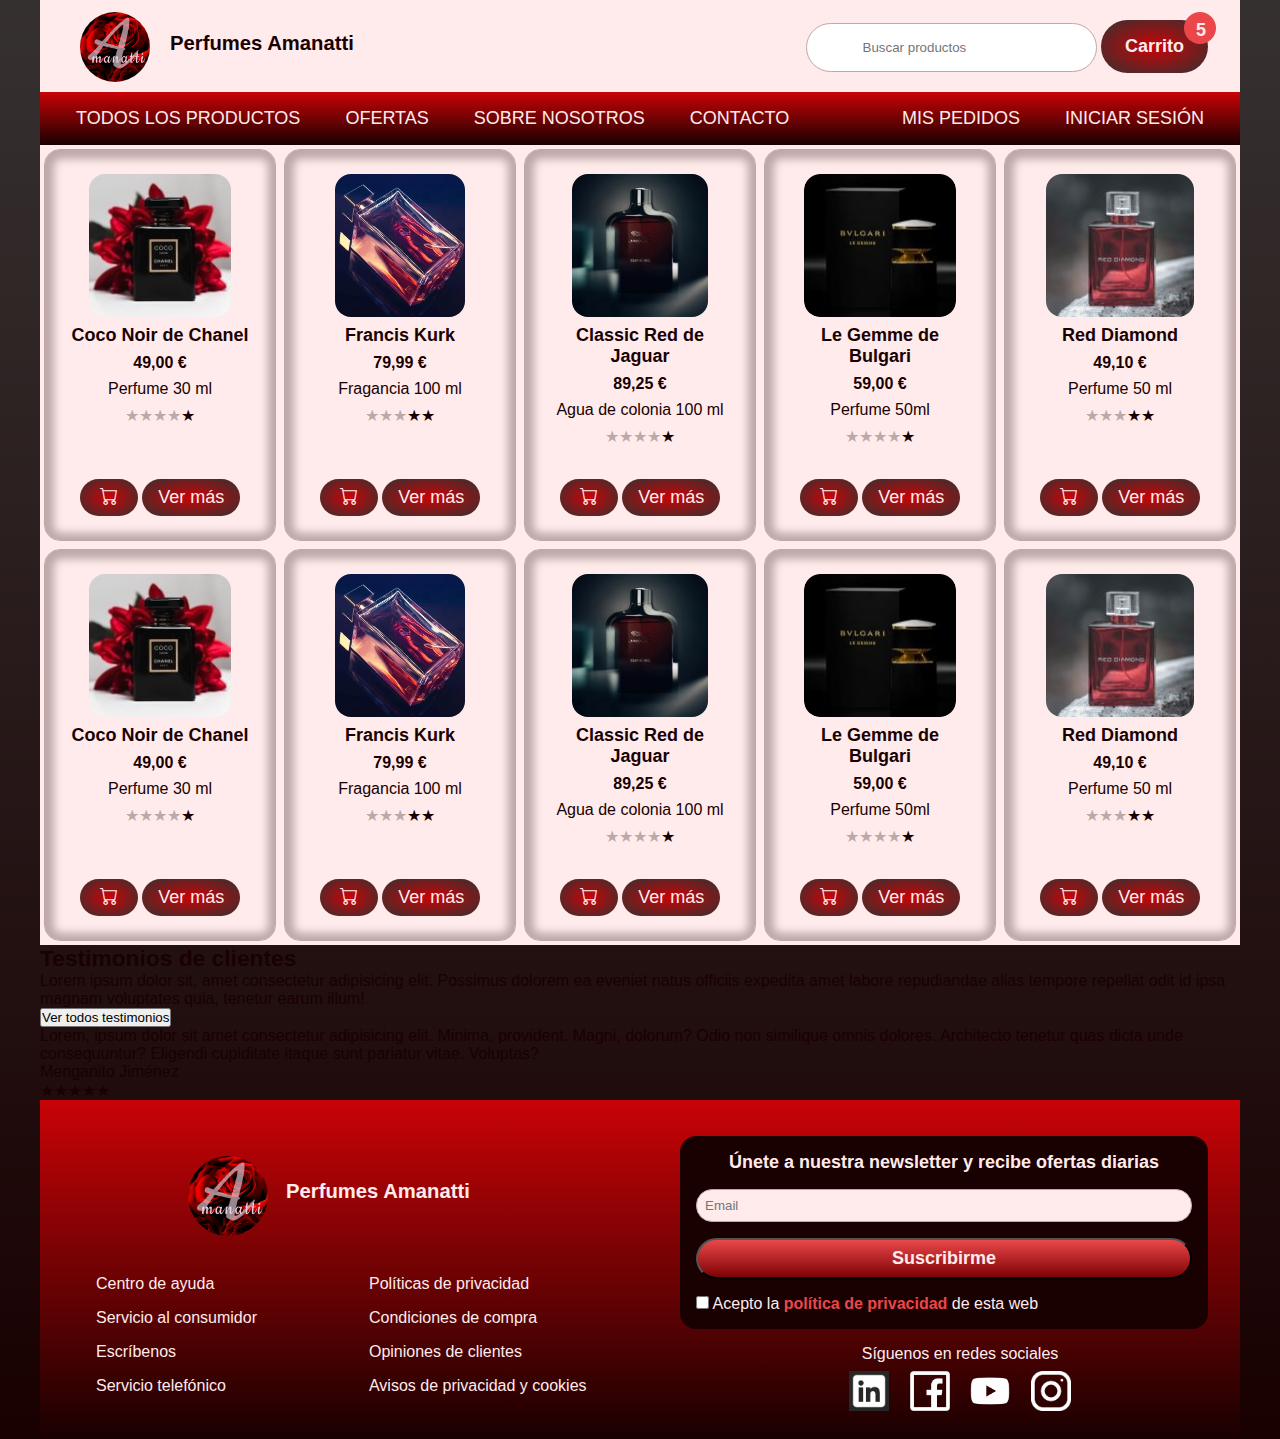
<file: HTML/productos.html>
<!DOCTYPE html>
<html lang="en">
  <head>
    <meta charset="UTF-8" />
    <meta http-equiv="X-UA-Compatible" content="IE=edge" />
    <meta name="viewport" content="width=device-width, initial-scale=1.0" />
    <title>Productos</title>
    <link rel="stylesheet" href="../CSS/style.css" />
    <link rel="stylesheet" href="../CSS/productos.css" />
    <link rel="stylesheet" href="https://cdn.jsdelivr.net/npm/bootstrap-icons@1.9.1/font/bootstrap-icons.css">
  </head>
  <body>
    <div class="wrap">
    <header>
      <div class="cabecera">
        <div class="logo">
          <img src="../IMAGENES/LOGO 1.jpeg" alt="logo perfume" />
          <a href="index.html"><h4>Perfumes Amanatti</h4></a>
        </div>
        <div class="drch_cabecera">
          <input
            type="search"
            name="buscar"
            placeholder="Buscar productos"
            id="buscar"
          />
          <button class="button carrito" type="button">
              Carrito<spam class="circulo"></spam>
              <spam class="contador">5</spam></button>
        </div>
      </div>
      <nav class="menu">
        <div class="menu1">
          <ul>
            <li><a href="productos.html">Todos los productos</a></li>
            <li><a href="ofertas.html">Ofertas</a></li>
            <li><a href="sobrenosotros.html">Sobre nosotros</a></li>
            <li><a href="contacto.html">Contacto</a></li>
          </ul>
        </div>
        <div class="menu2">
          <ul>
            <li><a href="#">Mis pedidos</a></li>
            <li><a href="#">Iniciar sesión</a></li>
          </ul>
        </div>
      </nav>
    </header>

    <main>
      <section class="favoritos">
        <article>
          <div class="card">
            <figure>
              <img
                src="../IMAGENES/perfumes/chanel noir r.jpg"
                alt="perfume coco chanel"/>
            </figure>
            <div class="card-content">
              <div class="card-title-grp">
                <a href="detalle_producto.html"><h5>Coco Noir de Chanel</h5></a>

                <div class="price-grp">
                  49,00 €
                </div>
              </div>

              <div class="description">
                <p>Perfume 30 ml</p>
              </div>
              <div class="rating">
                <p class="filled">★</p>
                <p class="filled">★</p>
                <p class="filled">★</p>
                <p class="filled">★</p>
                <p>★</p>
              </div>
            </div>
            <div class="card-footer">
              <a href="carrito.html" class="button" id="carrito-fav"><i class="bi bi-cart"></i></a>
              <a href="#" class="button" id="carrito-fav">Ver más</a>
          
            </div>
          </div>
        </article>
        
        <article>
          <div class="card">
            <figure>
              <img
                src="../IMAGENES/perfumes/saman-taheri.jpg"
                alt="perfume francis kurk"/>
            </figure>
            <div class="card-content">
              <div class="card-title-grp">
                <a href="detalle_producto.html"><h5>Francis Kurk</h5></a>

                <div class="price-grp">
                  79,99 €
                </div>
              </div>

              <div class="description">
                <p>Fragancia 100 ml</p>
              </div>
              <div class="rating">
                <p class="filled">★</p>
                <p class="filled">★</p>
                <p class="filled">★</p>
                <p>★</p>
                <p>★</p>
              </div>
            </div>
            <div class="card-footer">
              <a href="carrito.html" class="button" id="carrito-fav"><i class="bi bi-cart"></i></a>
              <a href="#" class="button" id="carrito-fav">Ver más</a>
            </div>
          </div>
        </article>
        <article>
          <div class="card">
            <figure>
              <img
                src="../IMAGENES/perfumes/jaguar r.jpg"
                alt="perfume jaguar"/>
            </figure>
            <div class="card-content">
              <div class="card-title-grp">
                <a href="detalle_producto.html"><h5>Classic Red de Jaguar</h5></a>

                <div class="price-grp">
                  89,25 €
                </div>
              </div>

              <div class="description">
                <p>Agua de colonia 100 ml</p>
              </div>
              <div class="rating">
                <p class="filled">★</p>
                <p class="filled">★</p>
                <p class="filled">★</p>
                <p class="filled">★</p>
                <p>★</p>
              </div>
            </div>
            <div class="card-footer">
              <a href="carrito.html" class="button" id="carrito-fav"><i class="bi bi-cart"></i></a>
              <a href="#" class="button" id="carrito-fav">Ver más</a>
            </div>
          </div>
        </article>
        <article>
          <div class="card">
            <figure>
              <img
                src="../IMAGENES/perfumes/bulgari r.jpg"
                alt="perfume bulgari"/>
            </figure>
            <div class="card-content">
              <div class="card-title-grp">
                <a href="detalle_producto.html"><h5>Le Gemme de Bulgari</h5></a>

                <div class="price-grp">
                  59,00 €
                </div>
              </div>

              <div class="description">
                <p>Perfume  50ml</p>
              </div>
              <div class="rating">
                <p class="filled">★</p>
                <p class="filled">★</p>
                <p class="filled">★</p>
                <p class="filled">★</p>
                <p>★</p>
              </div>
            </div>
            <div class="card-footer">
              <a href="carrito.html" class="button" id="carrito-fav"><i class="bi bi-cart"></i></a>
              <a href="#" class="button" id="carrito-fav">Ver más</a>
            </div>
          </div>
        </article>
        <article>
          <div class="card">
            <figure>
              <img
                src="../IMAGENES/perfumes/red diamond r.jpg"
                alt="perfume red diamond"/>
            </figure>
            <div class="card-content">
              <div class="card-title-grp">
                <a href="detalle_producto.html"><h5>Red Diamond</h5></a>

                <div class="price-grp">
                  49,10 €
                </div>
              </div>

              <div class="description">
                <p>Perfume 50 ml</p>
              </div>
              <div class="rating">
                <p class="filled">★</p>
                <p class="filled">★</p>
                <p class="filled">★</p>
                <p>★</p>
                <p>★</p>
              </div>
            </div>
            <div class="card-footer">
              <a href="carrito.html" class="button" id="carrito-fav"><i class="bi bi-cart"></i></a>
              <a href="#" class="button" id="carrito-fav">Ver más</a>
            </div>
          </div>
        </article>
      </section>
      <section class="favoritos">
        <article>
          <div class="card">
            <figure>
              <img
                src="../IMAGENES/perfumes/chanel noir r.jpg"
                alt="perfume coco chanel"/>
            </figure>
            <div class="card-content">
              <div class="card-title-grp">
                <a href="detalle_producto.html"><h5>Coco Noir de Chanel</h5></a>

                <div class="price-grp">
                  49,00 €
                </div>
              </div>

              <div class="description">
                <p>Perfume 30 ml</p>
              </div>
              <div class="rating">
                <p class="filled">★</p>
                <p class="filled">★</p>
                <p class="filled">★</p>
                <p class="filled">★</p>
                <p>★</p>
              </div>
            </div>
            <div class="card-footer">
              <a href="carrito.html" class="button" id="carrito-fav"><i class="bi bi-cart"></i></a>
              <a href="#" class="button" id="carrito-fav">Ver más</a>
          
            </div>
          </div>
        </article>
        
        <article>
          <div class="card">
            <figure>
              <img
                src="../IMAGENES/perfumes/saman-taheri.jpg"
                alt="perfume francis kurk"/>
            </figure>
            <div class="card-content">
              <div class="card-title-grp">
                <a href="detalle_producto.html"><h5>Francis Kurk</h5></a>

                <div class="price-grp">
                  79,99 €
                </div>
              </div>

              <div class="description">
                <p>Fragancia 100 ml</p>
              </div>
              <div class="rating">
                <p class="filled">★</p>
                <p class="filled">★</p>
                <p class="filled">★</p>
                <p>★</p>
                <p>★</p>
              </div>
            </div>
            <div class="card-footer">
              <a href="carrito.html" class="button" id="carrito-fav"><i class="bi bi-cart"></i></a>
              <a href="#" class="button" id="carrito-fav">Ver más</a>
            </div>
          </div>
        </article>
        <article>
          <div class="card">
            <figure>
              <img
                src="../IMAGENES/perfumes/jaguar r.jpg"
                alt="perfume jaguar"/>
            </figure>
            <div class="card-content">
              <div class="card-title-grp">
                <a href="detalle_producto.html"><h5>Classic Red de Jaguar</h5></a>

                <div class="price-grp">
                  89,25 €
                </div>
              </div>

              <div class="description">
                <p>Agua de colonia 100 ml</p>
              </div>
              <div class="rating">
                <p class="filled">★</p>
                <p class="filled">★</p>
                <p class="filled">★</p>
                <p class="filled">★</p>
                <p>★</p>
              </div>
            </div>
            <div class="card-footer">
              <a href="carrito.html" class="button" id="carrito-fav"><i class="bi bi-cart"></i></a>
              <a href="#" class="button" id="carrito-fav">Ver más</a>
            </div>
          </div>
        </article>
        <article>
          <div class="card">
            <figure>
              <img
                src="../IMAGENES/perfumes/bulgari r.jpg"
                alt="perfume bulgari"/>
            </figure>
            <div class="card-content">
              <div class="card-title-grp">
                <a href="detalle_producto.html"><h5>Le Gemme de Bulgari</h5></a>

                <div class="price-grp">
                  59,00 €
                </div>
              </div>

              <div class="description">
                <p>Perfume  50ml</p>
              </div>
              <div class="rating">
                <p class="filled">★</p>
                <p class="filled">★</p>
                <p class="filled">★</p>
                <p class="filled">★</p>
                <p>★</p>
              </div>
            </div>
            <div class="card-footer">
              <a href="carrito.html" class="button" id="carrito-fav"><i class="bi bi-cart"></i></a>
              <a href="#" class="button" id="carrito-fav">Ver más</a>
            </div>
          </div>
        </article>
        <article>
          <div class="card">
            <figure>
              <img
                src="../IMAGENES/perfumes/red diamond r.jpg"
                alt="perfume red diamond"/>
            </figure>
            <div class="card-content">
              <div class="card-title-grp">
                <a href="detalle_producto.html"><h5>Red Diamond</h5></a>

                <div class="price-grp">
                  49,10 €
                </div>
              </div>

              <div class="description">
                <p>Perfume 50 ml</p>
              </div>
              <div class="rating">
                <p class="filled">★</p>
                <p class="filled">★</p>
                <p class="filled">★</p>
                <p>★</p>
                <p>★</p>
              </div>
            </div>
            <div class="card-footer">
              <a href="carrito.html" class="button" id="carrito-fav"><i class="bi bi-cart"></i></a>
              <a href="#" class="button" id="carrito-fav">Ver más</a>
            </div>
          </div>
        </article>
      </section>
      
    
    <section>
      <div>
        <h3>Testimonios de clientes</h3>
        <p>
          Lorem ipsum dolor sit, amet consectetur adipisicing elit. Possimus
          dolorem ea eveniet natus officiis expedita amet labore repudiandae
          alias tempore repellat odit id ipsa magnam voluptates quia, tenetur
          earum illum!
        </p>
        <button type="button">Ver todos testimonios</button>
      </div>
      <div>
        <p>
          Lorem, ipsum dolor sit amet consectetur adipisicing elit. Minima,
          provident. Magni, dolorum? Odio non similique omnis dolores.
          Architecto tenetur quas dicta unde consequuntur? Eligendi cupiditate
          itaque sunt pariatur vitae. Voluptas?
        </p>
        <p>Menganito Jiménez</p>
        <p>★★★★★</p>
      </div>
    </section>
  </main>
 
  <footer>
    <div class="footer">
      <div class="izq">
        <div class="milogo">
          <img src="../IMAGENES/LOGO 1.jpeg" alt="logo prefume" />
          <h4>Perfumes Amanatti</h4>
        </div>
        <div class="frases">
          <ul>
            <li><a href="centro_de_ayuda.html">Centro de ayuda</a></li>
            <li>
              <a href="servicios_al_consumidor.html"
                >Servicio al consumidor</a
              >
            </li>

            <li><a href="escribenos.html">Escríbenos</a></li>

            <li>
              <a href="servicio_telefonico.html">Servicio telefónico</a>
            </li>
          </ul>
          <ul>
            <li>
              <a href="politica_de_privacidad.html"
                >Políticas de privacidad</a
              >
            </li>
            <li><a href="#">Condiciones de compra</a></li>
            <li><a href="#">Opiniones de clientes</a></li>
            <li><a href="#">Avisos de privacidad y cookies</a></li>
          </ul>
        </div>
      </div>
      <div class="drch">
        <form>
          <h5>Únete a nuestra newsletter y recibe ofertas diarias</h5>
          <div class="input-grp">
            <label for="Email">Email</label>
            <input
              type="email"
              name="email"
              placeholder="Email"
              id="Email"
            />
            <div class="error">El email es incorrecto</div>
          </div>
          <button class="buttonform">Suscribirme</button>
          <div class="checkbox">
            <label for="checkbox">
              <input type="checkbox" name="checkbox" id="checkbox" /> Acepto
              la
              <a href="politica_de_privacidad.html"
                ><b>política de privacidad</b></a
              >
              de esta web</label
            >
          </div>
        </form>
        <div class="redessociales">
          <p>Síguenos en redes sociales</p>
          <a href="https://www.linkedin.com" target="_blank"
            ><img
              src="../IMAGENES/iconos/media-icon blanco/linkedin.png"
              alt="linkedin"
              width="40px"
          /></a>
          <a href="https://www.facebook.com" target="_blank"
            ><img
              src="../IMAGENES/iconos/media-icon blanco/facebook.png"
              alt="facebook"
              width="40px"
          /></a>
          <a href="https://www.youtube.com" target="_blank"
            ><img
              src="../IMAGENES/iconos/media-icon blanco/youtube.png"
              alt="youtube"
              width="40px"
          /></a>
          
          <a href="https://instagram.com" target="_blank"
            ><img
              src="../IMAGENES/iconos/media-icon blanco/insta.png"
              alt="instagram"
              width="40px"
          /></a>
        </div>
      </div>
    
  </footer>
</div>
</body>
</html>
</file>
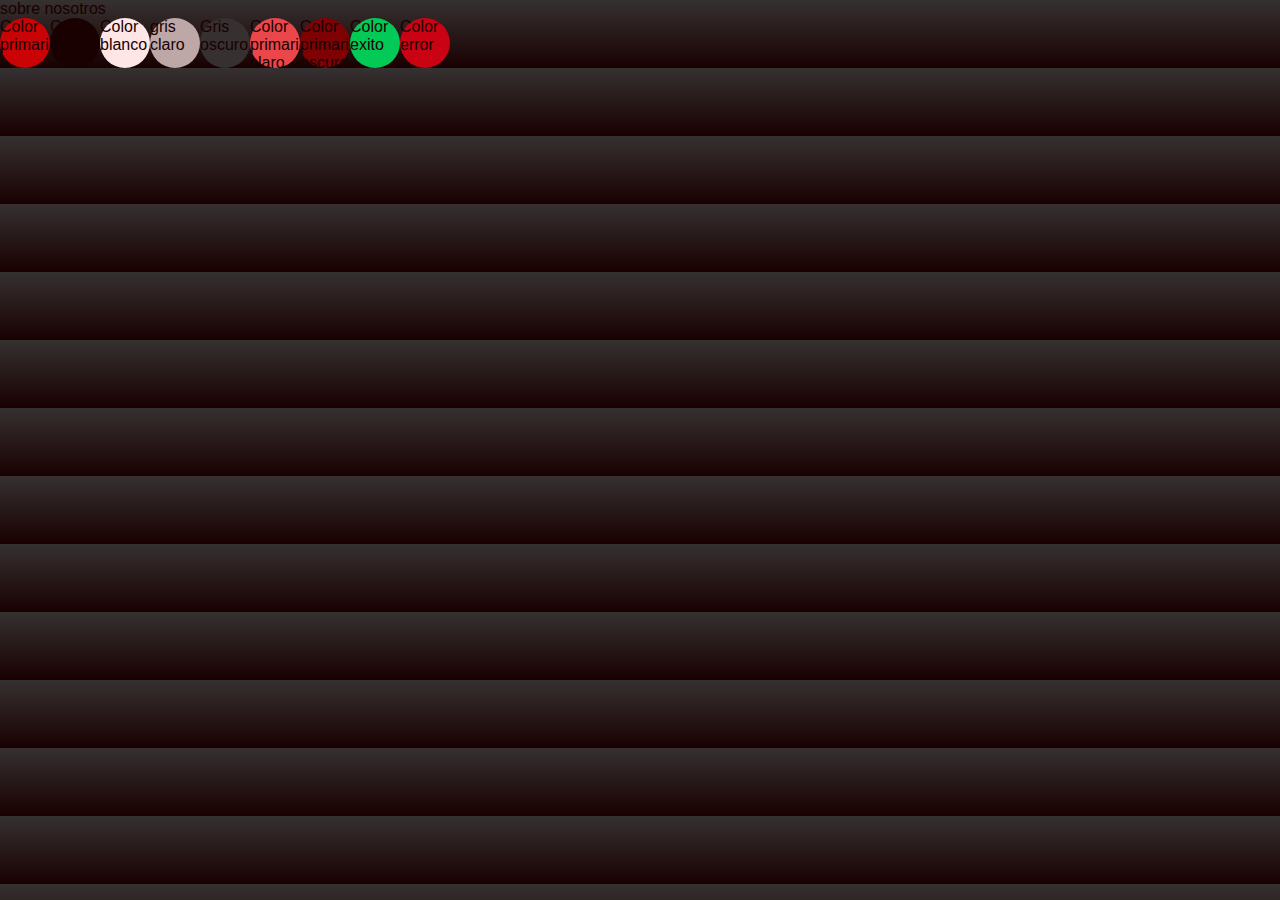
<file: HTML/sobrenosotros.html>
<!DOCTYPE html>
<html lang="en">
<head>
    <meta charset="UTF-8">
    <meta http-equiv="X-UA-Compatible" content="IE=edge">
    <meta name="viewport" content="width=device-width, initial-scale=1.0">
    <title>Sobre nosotros</title>
    <link rel="stylesheet" href="../CSS/style.css">
    <link rel="stylesheet" href="../CSS/sobre_nosotros.css">
</head>
<body>
    <p>sobre nosotros</p>
   <div class="colores">
    <div class="primario">Color primario</div>
    <div class="negro">Color negro</div>
    <div class="blanco">Color blanco</div>
    <div class="gris_claro">gris claro</div>
    <div class="gris_oscuro">Gris oscuro</div>
    <div class="primario_claro">Color primario claro</div>
    <div class="primario_oscuro">Color primario oscuro</div>
    <div class="color_exito">Color exito</div>
    <div class="color_error">Color error</div>
</div>
</body>
</html>
</file>
<file: CSS/style.css>
*{
    margin: 0;
    padding: 0;

}
body{
    font-family:  "Outfit",sans-serif;
    color: var(--negro);
    background-color: var(--gris_oscuro);
    background-image: linear-gradient(var(--gris_oscuro),var(--negro));
}
h1,h2,h3,h4,h5,h6{
    font-family: "Mulish", sans-serif;
    color: var(--negro);
}
h1{font-size: 28.83px;}
h2{font-size: 25.63px;}
h3{font-size: 22.78px;}
h4{font-size: 20.25px;}
h5{font-size: 18.00px;}
h6, p{font-size: 16.00px;}
small{font-size: 12.64px;}
.wrap{
    max-width: 1200px;
    margin: 0 auto;
}

:root{
    --primario:hsl(359, 97%, 40%);
    --negro:hsl(359, 97%, 5%);
    --blanco:hsl(359, 97%, 96%);
    --gris_claro:hsl(359, 15%, 70%);
    --gris_oscuro:hsl(359, 05%, 20%);
    --primario_claro:hsl(359, 80%, 60%);
    --primario_oscuro:hsl(359, 97%, 25%);
    --color_exito:hsl(145, 97%, 40%);
    --color_error:hsl(355, 97%, 40%);
    --letra_boton:18px;

}
header{
    background-color: var(--blanco);
    padding-top: 8px;
}

a{
    text-decoration: none;
    color: var(--negro);
}

/*logo de cabecera*/
.logo img{
    width: 70px;
    height: 70px;
    border-radius: 35px;
}
.cabecera .logo h4:hover{
    transform: scale(1.2,1.2);
}
/*boton carrito*/

.circulo{
    position: absolute;
    top: -8px;
    right: -8px;
    width: 32px;
    height: 32px;
    border-radius: 16px;
    background-color: var(--primario_claro);
   
}
.contador{
    position: absolute;
    top: 0px;
    right: 2px;
  
}
.carrito{
    position: relative;
   
}

/*estilo botones*/
.button{
    padding: 16px 24px;
    display: inline-block;
    border-radius: 32px;
    border: none;
    font-size: var(--letra_boton);
    background-color: var(--primario);
    color:var(--blanco)  ;
    text-align: center;
}


.button.carrito{
    background-image: radial-gradient(var(--primario),var(--gris_oscuro));
    cursor: pointer;
    font-weight: bold;
}
.button#carrito-fav{
    padding: 8px 16px;
    border-radius: 32px;
    border: none;
    font-size: var(--letra_boton);
    background-image: radial-gradient(var(--primario),var(--gris_oscuro));
    color:var(--blanco);
    text-align: center;
}

/*estilos cards de productos*/

.favoritos{
    display: flex;
    box-sizing: border-box;
    background-color: var(--blanco);
}



.card{
    display: flex;
    flex-direction: column;
    box-sizing: border-box;
    width: 232px;
    height: 392px;
    margin: 4px;
    padding: 24px;
    border: 1px solid var(--gris_claro);
    border-radius: 16px;
    box-shadow: 1px 1px 8px 8px inset var(--gris_claro);
}
.card figure{
    overflow: hidden;
    margin: 0 auto;
    height:152px;
    width: 152px;
    text-align: center;
    border-radius: 16px;
}
.card figure img{
    max-width: 100%;
    max-height: 100%;
    border-radius: 16px;
    
}
.card-title-grp{
    max-width: 100%;
    margin-top: 8px;
    font-weight: bold;
}
.card-content{
    max-width: 100%;
    height: 172px;
}
.card h5{
    text-align: center;
}
.price-grp{
    text-align: center;
    margin-top: 8px;
    
}
.description{
    text-align: center;
    margin-top: 8px;
    margin-bottom: 8px;
}
.rating{
display: flex;
flex-direction: row;
box-sizing: border-box;
justify-content: center;
}
.rating p{
    max-width: 100%;
    box-sizing: border-box;
   
}
.filled{
    color: var(--gris_claro);
}
.card-footer{
text-align: center;
}
.bi.bi-cart{
  padding: 4px;
}

/*tarjetas*/

.tarjetas{
    display: flex;
    background-color: var(--blanco);
}
.tarjetas div{
    width: 100%;
    height: 156px;
    text-align: center;
 }
 .tarjetas div:hover{
    background-image: radial-gradient(var(--gris_claro),var(--blanco));
 }
 .tarjetas img{
    margin-top: 24px; 
 }
 


/*elementos estilo footer*/
/*logo del footer*/
.milogo img{
    width: 80px;
    height: 80px;
    border-radius: 40px;
}
.milogo{
    display: flex;
    flex: auto;
    padding-left: 148px;
    padding-top: 56px;
    
}
.milogo h4{
    padding-top: 24px;
    padding-left: 18px;
    color: var(--blanco);
}
footer{
    background-image: linear-gradient(var(--primario),var(--negro));
      
}
.footer{
    display: flex;
    
}

.izq{
    display: flex;
    width: 640px;
    flex-direction: column;
   
}
.drch{
    width: 560px;
}

.frases{
 display: flex;
 height: 172px;

}
.frases ul{
       padding-inline: 48px;
    }
.frases li{
        list-style: none;
        padding: 8px;
   }
.frases a{
    color: var(--blanco);
}
.frases li:hover{
    font-weight: bold;
}

/*formularios */


form{
    padding: 16px;
    border-radius: 16px;
    margin: 36px 32px 8px 0px;
    background-color: var(--negro);
    color: var(--blanco);

}
form h5{
    padding-bottom: 16px;
    text-align: center;
    color: var(--blanco);
}

.buttonform{
    width: 100%;
    padding: 8px;
    border-radius: 32px;
    background-color: var(--primario);
    background-image: linear-gradient(var(--primario_claro),var(--primario_oscuro));
    font-size: var(--letra_boton);
    font-weight: bold;
    color: var(--blanco);
    cursor: pointer;
}
.buttonform:hover{
    color: var(--negro);
    
}
.input-grp input{
    display: block;
    width: 100%;
    padding: 8px;
    background-color: var(--blanco);
    color: var(--negro);
    border-radius: 16px;
    border: 1px solid var(--gris_claro);
    box-sizing: border-box;
    margin-bottom: 16px;

}
.input-grp label{
    display: none;
}
.error{
    display: none;
}
.input-grp .error{
    padding: 10px;
    border: 2px solid var(--color_error);
    color: var(--color_error);
    border-radius: 16px;
    margin-top: 16px;
}
.checkbox {
    text-align: left;
    margin-top: 16px;
}
.checkbox a{
    color: var(--primario_claro);
}
 .redessociales{
    text-align: center;
    margin-bottom: 16px;
    padding-bottom: 8px;
 }
 .redessociales a{
    padding: 8px;
 }
 .redessociales p{
    text-align: center;
    
    color: var(--blanco);
    padding: 8px;
}
</file>
<file: CSS/index.css>
/*estilos header*/

.cabecera{
    display: flex;
    width: 100%;
    height: 72px;
    margin-bottom: 8px;
    margin-top: 4px;
   
}

.logo{
    display: flex;
    flex: auto;
    padding-left: 40px;
}
.menu{
    display: flex;
    padding: 16px;
    justify-content: space-between;
    font-size: var(--letra_boton);
    background-color: var(--primario);
    background-image: linear-gradient(var(--primario), var(--negro));

}
.menu li{
    display: inline-block;
    padding-inline: 20px;
    text-transform: uppercase;
   
}
.menu li a{
    color: var(--blanco);  
}
.menu li:hover{
    transform: scale(1.2,1.2);
    transition: all 0.5s;
}

.menu li a:hover{
    color: var(--blanco);
     
}
.cabecera input{
    padding: 16px 56px;
    border-radius: 32px;
    border: solid 1px var(--gris_claro);
}
.drch_cabecera{
    padding-right: 32px;
    padding-top: 8px;
}
.logo h4{
    padding-top: 20px;
    padding-left: 20px;
}

/*fin estilos header*/
.destacada{
    display: flex;
    height: 260px;
    background-image: url(../IMAGENES/perfumes/posion.jpg);
    background-size: cover;
    background-position: center center;

}

.destacada p{
    color: var(--blanco);
}


/*boton del main seccion destacada-*/
.destacado{
    display: block;
    padding: 16px 24px;
    border: none;
   
    background-color: var(--primario);
    background-image: linear-gradient(var(--negro),var(--primario));
    text-transform: uppercase;
    text-align: center;
    cursor: pointer;
   
}
.destacado a{
    color:var(--blanco);
    padding-inline: 180px;
   
}
.destacado:hover {
    background-color: var(--primario_oscuro);
}

.productos-favoritos{
    background-color: var(--blanco);
    text-align: center;
    height: 96px;
    
}
.productos-favoritos h1{
    padding-top: 32px;
    color: var(--gris_oscuro);
}
</file>
<file: CSS/detalle_producto.css>
/*estilos header*/

.cabecera{
    display: flex;
    width: 100%;
    height: 72px;
    margin-bottom: 8px;
    margin-top: 4px;
   
}

.logo{
    display: flex;
    flex: auto;
    padding-left: 40px;
}
.menu{
    display: flex;
    padding: 16px;
    justify-content: space-between;
    font-size: var(--letra_boton);
    background-color: var(--primario);
    background-image: linear-gradient(var(--primario), var(--negro));

}
.menu li{
    display: inline-block;
    padding-inline: 20px;
    text-transform: uppercase;
   
}
.menu li a{
    color: var(--blanco);  
}
.menu li:hover{
    transform: scale(1.2,1.2);
    transition: all 0.5s;
}

.menu li a:hover{
    color: var(--blanco);
     
}
.cabecera input{
    padding: 16px 56px;
    border-radius: 32px;
    border: solid 1px var(--gris_claro);
}
.drch_cabecera{
    padding-right: 32px;
    padding-top: 8px;
}
.logo h4{
    padding-top: 20px;
    padding-left: 20px;
}
/*fin estilos header*/
</file>
<file: CSS/finalizar_compra.css>
.cabecera.dos{
    display: flex;
    width: 100%;
    height: 72px;
   padding-bottom: 8px;
    margin-top: 4px;
   
}

.logo{
    display: flex;
    flex: auto;
    padding-left: 40px;
}
.logo h4{
    padding-top: 20px;
    padding-left: 20px;
}
.forma_pago{
    display: flex;
    box-sizing: border-box;
    flex-direction: row;
    gap: 16px;
   padding-left: 256px;
   padding-bottom: 8px;
   margin-top: 8px;
   
}
.forma_pago div{
    display: flex;

}
i.bi.bi-arrow-right-circle {
    margin: auto;
}
.bi.bi-wallet2{
    padding-right: 8px;

}
.bi.bi-credit-card-2-back{
    padding-right: 8px;
}
.button.pago{
    background-color: var(--primario_claro);
   box-shadow: 2px 2px 16px 8px var(--primario_oscuro)inset;
  
}

/*fin header*/
/*sección comprar*/

.comprar{
    display: flex;
    flex-direction: row;
    justify-content: space-between;
    padding: 32px;
    background-image: linear-gradient(var(--primario), var(--negro));
}
.comprar h1{
    padding-left: 24px;
    padding-top: 8px;
    color: var(--blanco);
}

a.button.comprar {
    padding: 16px;
}
.seguir_comprando{
    padding-right: 32px;
}
.seguir_comprando .button{
    background-color: var(--blanco);
    color: var(--gris_oscuro);
    font-size: var(--letra_boton);
    font-weight: bold;
    border: 1px solid var(--gris_claro);
    box-shadow: 2px 2px 16px 8px var(--gris_claro)inset;
}

/*fin sección comprar*/
/*estructura del main*/

main{
    background-color: var(--blanco);
}
.finalizar_compra{
    display: flex;
    flex-direction: row;
    max-width: 100%;
    padding: 56px;
    border: 1px solid var(--gris_claro);
}
.formulario{
    display: flex;
    flex-direction: column;
    width: 100%;
    border: 1px solid var(--gris_claro);
}
.pedido{
    display: flex;
    flex-direction: column;
    max-width: 100%;
    padding: 24px;
    border: 1px solid var(--gris_claro);
    border-radius: 16px;
    box-shadow: 1px 1px 8px 4px var(--gris_claro);
}
.ped{
    display: flex;
    flex-direction: row;
    max-width:100%,
    border: 1px solid var(--gris_claro);
}

/*cards*/
.pedido h3{
    text-align: center;
    margin-bottom: 24px;
}
.ped figure{
    overflow: hidden;
    margin: 0;
    height:48px;
    width: 48px;
    text-align: center;
    border-radius: 16px;
}

.ped .card{
    display: flex;
    flex-direction: row;
    box-sizing: border-box;
    max-width: 100%;
    height: 96px;
    margin: 4px;
    border: 1px solid var(--gris_claro);
    border-radius: 16px;
    box-shadow: 1px 1px 8px 1px inset var(--gris_claro);
}

.ped .card-content{
    display: flex;
    flex-direction: column;
    max-width: 100%;
   max-height: 100%;
   padding-left: 16px;
}
.ped .card-title-grp{
    display: flex;
    flex-direction: row;
}
.ped .price-grp{
    margin-top: 0px;
    text-align: center;
}
/*contador productos*/
.cantidad{
   padding: 16px;
}
.cantidad input {
    margin-top: 20px;
    text-align: center;
    padding: 8px;
    border-radius: 8px;
    border: 1px solid var(--gris_claro);
}

/*boton de pago pedido*/
.pagar div{
    padding: 8px;
}

.pagar p{
display: inline;
}
.pagar .buttonform{
   border: 1px solid var(--primario);
}
.pagar .total{
    display: flex;
    flex-direction: row;
    justify-content: space-between;
    font-weight: bold;
}
</file>
<file: CSS/forma_de_pago.css>
.cabecera.dos{
    display: flex;
    width: 100%;
    height: 72px;
   padding-bottom: 8px;
    margin-top: 4px;
   
}

.logo{
    display: flex;
    flex: auto;
    padding-left: 40px;
}
.logo h4{
    padding-top: 20px;
    padding-left: 20px;
}
.forma_pago{
    display: flex;
    box-sizing: border-box;
    flex-direction: row;
    gap: 16px;
   padding-left: 256px;
   padding-bottom: 8px;
   margin-top: 8px;
   
}
.forma_pago div{
    display: flex;

}
i.bi.bi-arrow-right-circle {
    margin: auto;
}
.bi.bi-wallet2{
    padding-right: 8px;

}
.bi.bi-credit-card-2-back{
    padding-right: 8px;
}
.button.pago{
    background-color: var(--primario_claro);
   box-shadow: 2px 2px 16px 8px var(--primario_oscuro)inset;
  
}

/*fin estilo header*/

.comprar{
    display: flex;
    flex-direction: row;
    justify-content: space-between;
    padding: 32px;
    background-image: linear-gradient(var(--primario), var(--negro));
}
.comprar h1{
    padding-left: 24px;
    padding-top: 8px;
    color: var(--blanco);
}

a.button.comprar {
    padding: 16px;
}
.seguir_comprando{
    padding-right: 32px;
}
.seguir_comprando .button{
    background-color: var(--blanco);
    color: var(--gris_oscuro);
    font-size: var(--letra_boton);
    font-weight: bold;
    border: 1px solid var(--gris_claro);
    box-shadow: 2px 2px 16px 8px var(--gris_claro)inset;
}

/*fin seccion comprar */

main{
    background-color: var(--blanco);
}
h3{
    text-align: center;
    padding-top: 48px;
}
/*formularios de pago*/

.cajas{
    display: flex;
    flex-direction: row;
    padding-left: 24px;
    height: 560px;
}
.caja, .caja1{
    width: 100%;
    box-sizing: border-box;
}
.caja1 label{
    display: contents;
}
.input-grp.radio input {
    display: block;
    width: 100%;
    padding: 8px;
    background-color: var(--blanco);
    color: var(--negro);
    border-radius: 16px;
    border: 1px solid var(--gris_claro);
    box-sizing: border-box;
    margin-bottom: 16px;

}
.caja form, .caja1 form{
    background-color: var(--gris_claro);
    color: var(--negro);
}
</file>
<file: CSS/formularios.css>
/*estilos header*/

.cabecera{
    display: flex;
    width: 100%;
    height: 72px;
    margin-bottom: 8px;
    margin-top: 4px;
   
}

.logo{
    display: flex;
    flex: auto;
    padding-left: 40px;
}
.menu{
    display: flex;
    padding: 16px;
    justify-content: space-between;
    font-size: var(--letra_boton);
    background-color: var(--primario);
    background-image: linear-gradient(var(--primario), var(--negro));

}
.menu li{
    display: inline-block;
    padding-inline: 20px;
    text-transform: uppercase;
   
}
.menu li a{
    color: var(--blanco);  
}
.menu li:hover{
    transform: scale(1.2,1.2);
    transition: all 0.5s;
}

.menu li a:hover{
    color: var(--blanco);
     
}
.cabecera input{
    padding: 16px 56px;
    border-radius: 32px;
    border: solid 1px var(--gris_claro);
}
.drch_cabecera{
    padding-right: 32px;
    padding-top: 8px;
}
.logo h4{
    padding-top: 20px;
    padding-left: 20px;
}
/*fin cabecera*/
main{
    background-color: var(--blanco);
}
/*formularios*/



.formularios{
    display: flex;
}
.caja{
    display: flex;
    padding: 80px;
    align-items: flex-start;
}
.input-grp#formulario input{
    display: block;
    width: 100%;
    padding: 16px;
    background-color: var(--blanco);
    color: var(--negro);
    border-radius: 16px;
    box-sizing: border-box;
    margin-bottom: 16px;

}

.buttonform.formularios{
    width: 100%;
    padding: 16px;
    border-radius: 32px;
    background-color: var(--primario);
    background-image: linear-gradient(var(--primario_claro),var(--primario_oscuro));
    font-size: var(--letra_boton);
    font-weight: bold;
    color: var(--blanco);
   border: none;
}

.caja form {
    text-align: center;
   
    border-radius: 16px;
    padding: 24px;
    background-image: radial-gradient(var(--blanco),var(--gris_claro));
    
}
.caja form h3{
    text-transform: uppercase;
    margin-bottom: 16px;
}
.caja form p{
    margin-bottom: 16px;
}

.checkbox a:hover{
    color: var(--primario_claro);
}
</file>
<file: CSS/oferta.css>
/*estilos header*/

.cabecera{
    display: flex;
    width: 100%;
    height: 72px;
    margin-bottom: 8px;
    margin-top: 4px;
   
}

.logo{
    display: flex;
    flex: auto;
    padding-left: 40px;
}
.menu{
    display: flex;
    padding: 16px;
    justify-content: space-between;
    font-size: var(--letra_boton);
    background-color: var(--primario);
    background-image: linear-gradient(var(--primario), var(--negro));

}
.menu li{
    display: inline-block;
    padding-inline: 20px;
    text-transform: uppercase;
   
}
.menu li a{
    color: var(--blanco);  
}
.menu li:hover{
    transform: scale(1.2,1.2);
    transition: all 0.5s;
}

.menu li a:hover{
    color: var(--blanco);
     
}
.cabecera input{
    padding: 16px 56px;
    border-radius: 32px;
    border: solid 1px var(--gris_claro);
}
.drch_cabecera{
    padding-right: 32px;
    padding-top: 8px;
}
.logo h4{
    padding-top: 20px;
    padding-left: 20px;
}

/*fin estilos header*/

main{
    height: 240px;
    background-color: var(--blanco);
}
</file>
<file: CSS/politica_de_privacidad.css>
/*estilos header*/

.cabecera{
    display: flex;
    width: 100%;
    height: 72px;
    margin-bottom: 8px;
    margin-top: 4px;
   
}

.logo{
    display: flex;
    flex: auto;
    padding-left: 40px;
}
.menu{
    display: flex;
    padding: 16px;
    justify-content: space-between;
    font-size: var(--letra_boton);
    background-color: var(--primario);
    background-image: linear-gradient(var(--primario), var(--negro));

}
.menu li{
    display: inline-block;
    padding-inline: 20px;
    text-transform: uppercase;
   
}
.menu li a{
    color: var(--blanco);  
}
.menu li:hover{
    transform: scale(1.2,1.2);
    transition: all 0.5s;
}

.menu li a:hover{
    color: var(--blanco);
     
}
.cabecera input{
    padding: 16px 56px;
    border-radius: 32px;
    border: solid 1px var(--gris_claro);
}
.drch_cabecera{
    padding-right: 32px;
    padding-top: 8px;
}
.logo h4{
    padding-top: 20px;
    padding-left: 20px;
}

/*fin estilos header*/
/*main*/
main{
    background-color: var(--blanco);
    text-align: center;
}
h1, h2{
    padding: 32px;
}
.datos{
    padding-bottom: 32px;
}
</file>
<file: CSS/productos.css>
/*estilos header*/

.cabecera{
    display: flex;
    width: 100%;
    height: 72px;
    margin-bottom: 8px;
    margin-top: 4px;
   
}

.logo{
    display: flex;
    flex: auto;
    padding-left: 40px;
}
.menu{
    display: flex;
    padding: 16px;
    justify-content: space-between;
    font-size: var(--letra_boton);
    background-color: var(--primario);
    background-image: linear-gradient(var(--primario), var(--negro));

}
.menu li{
    display: inline-block;
    padding-inline: 20px;
    text-transform: uppercase;
   
}
.menu li a{
    color: var(--blanco);  
}
.menu li:hover{
    transform: scale(1.2,1.2);
    transition: all 0.5s;
}

.menu li a:hover{
    color: var(--blanco);
     
}
.cabecera input{
    padding: 16px 56px;
    border-radius: 32px;
    border: solid 1px var(--gris_claro);
}
.drch_cabecera{
    padding-right: 32px;
    padding-top: 8px;
}
.logo h4{
    padding-top: 20px;
    padding-left: 20px;
}

/*fin estilos header*/
</file>
<file: CSS/sobre_nosotros.css>
.colores{
    display: flex;
    
}




.primario{
    background-color: hsl(359, 97%, 40%);
    width: 50px;
    height: 50px;
    border-radius: 25px;
    
}
.negro{
    background-color: hsl(359, 97%, 5%);
    width: 50px;
    height: 50px;
    border-radius: 25px;
    
}
.blanco{
    background-color: hsl(359, 97%, 95%);
    width: 50px;
    height: 50px;
    border-radius: 25px;
    
}
.gris_claro{
    background-color: hsl(359, 15%, 70%);
    width: 50px;
    height: 50px;
    border-radius: 25px;
    
}
.gris_oscuro{
    background-color: hsl(359, 05%, 20%);
    width: 50px;
    height: 50px;
    border-radius: 25px;
    
}
.primario_claro{
    background-color: hsl(359, 80%, 60%);
    width: 50px;
    height: 50px;
    border-radius: 25px;
    
}
.primario_oscuro{
    background-color: hsl(359, 97%, 25%);
    width: 50px;
    height: 50px;
    border-radius: 25px;
    
}
.color_exito{
    background-color: hsl(145, 97%, 40%);
    width: 50px;
    height: 50px;
    border-radius: 25px;
    
}
.color_error{
    background-color: hsl(355, 97%, 40%);
    width: 50px;
    height: 50px;
    border-radius: 25px;
    
}
</file>
